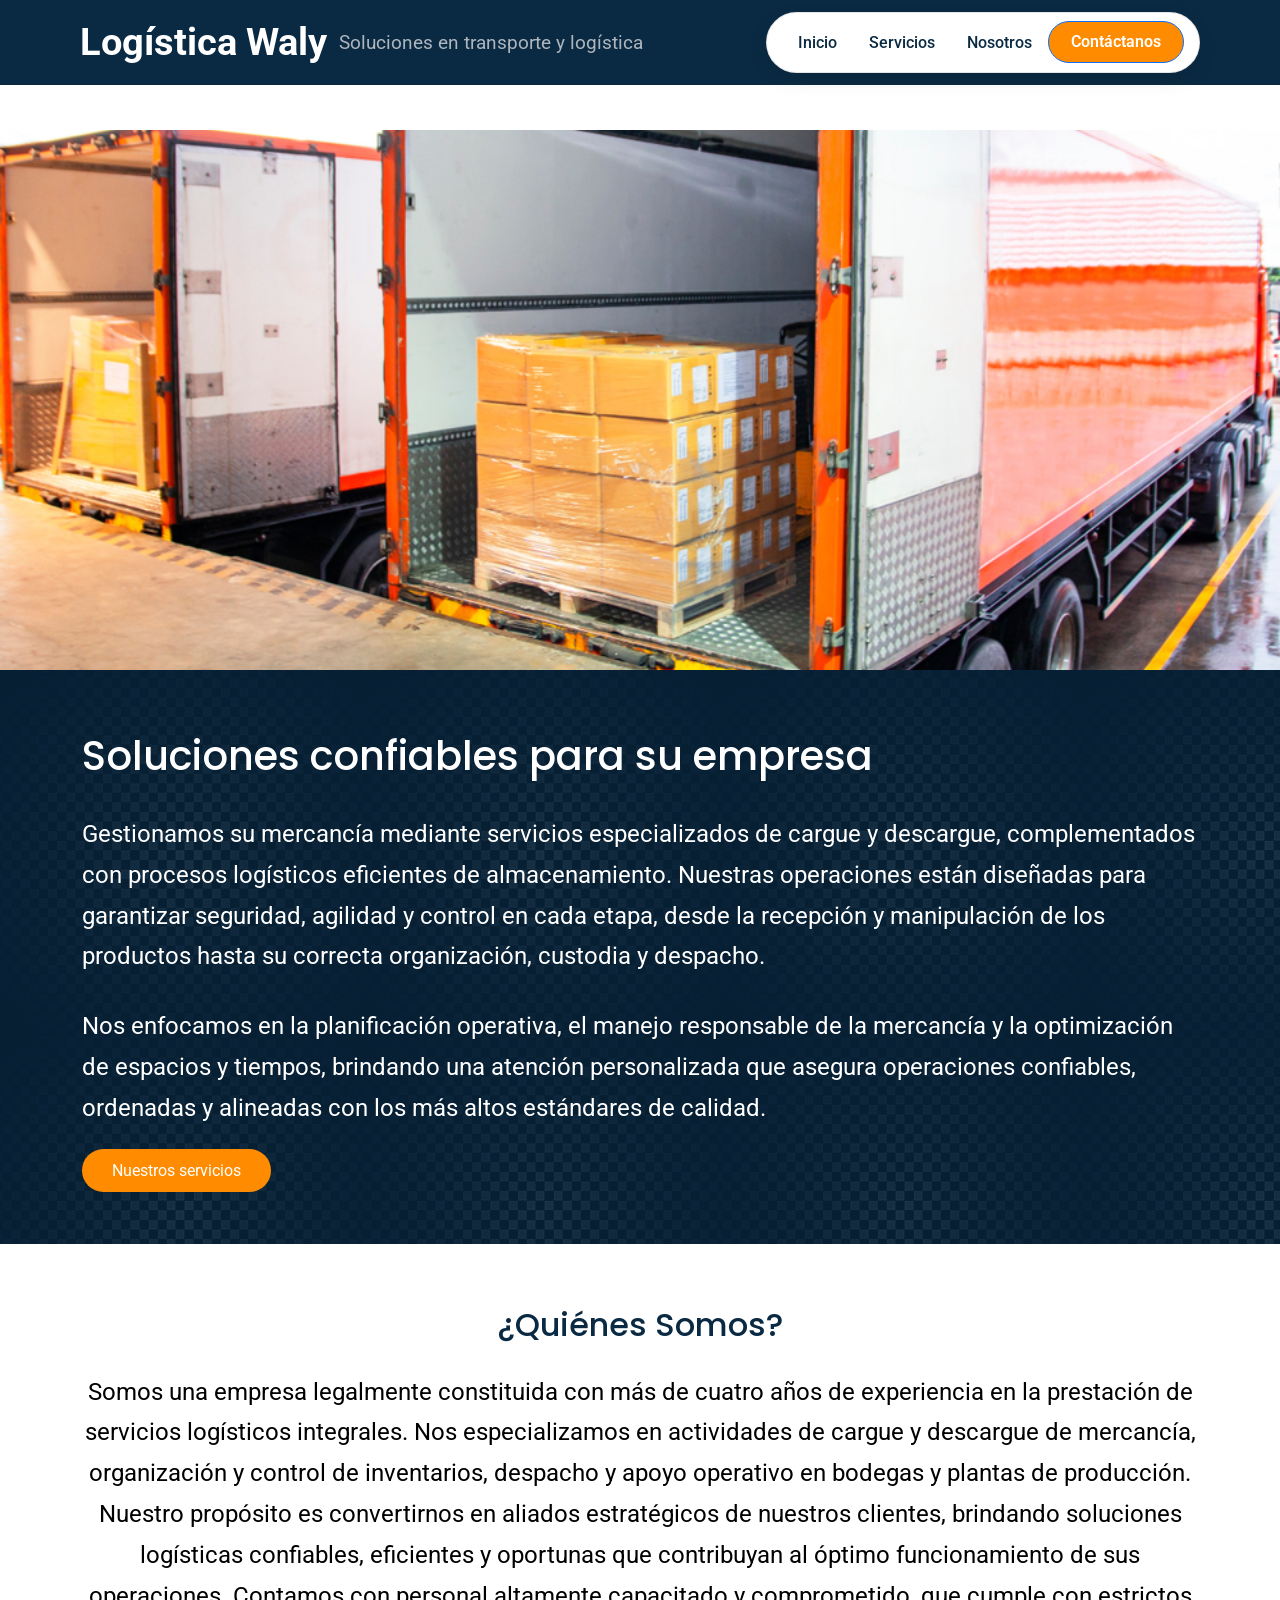
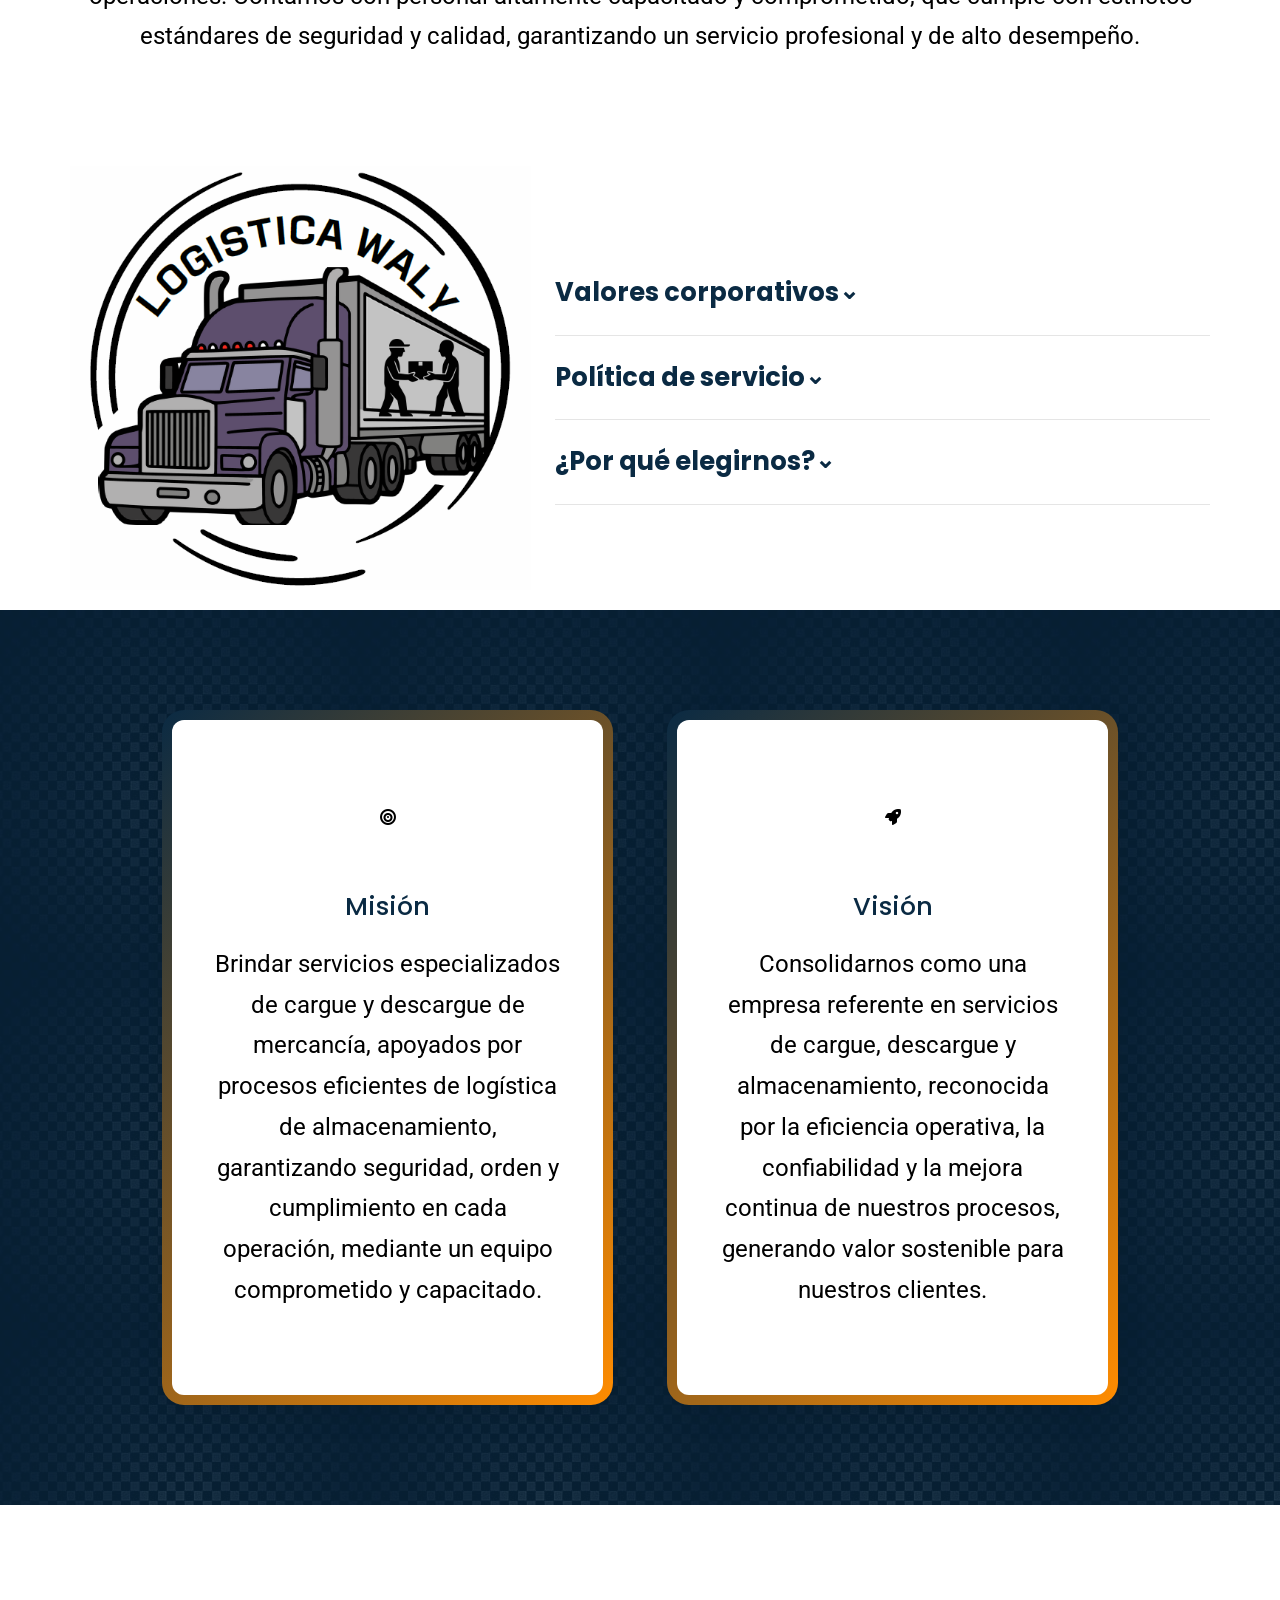
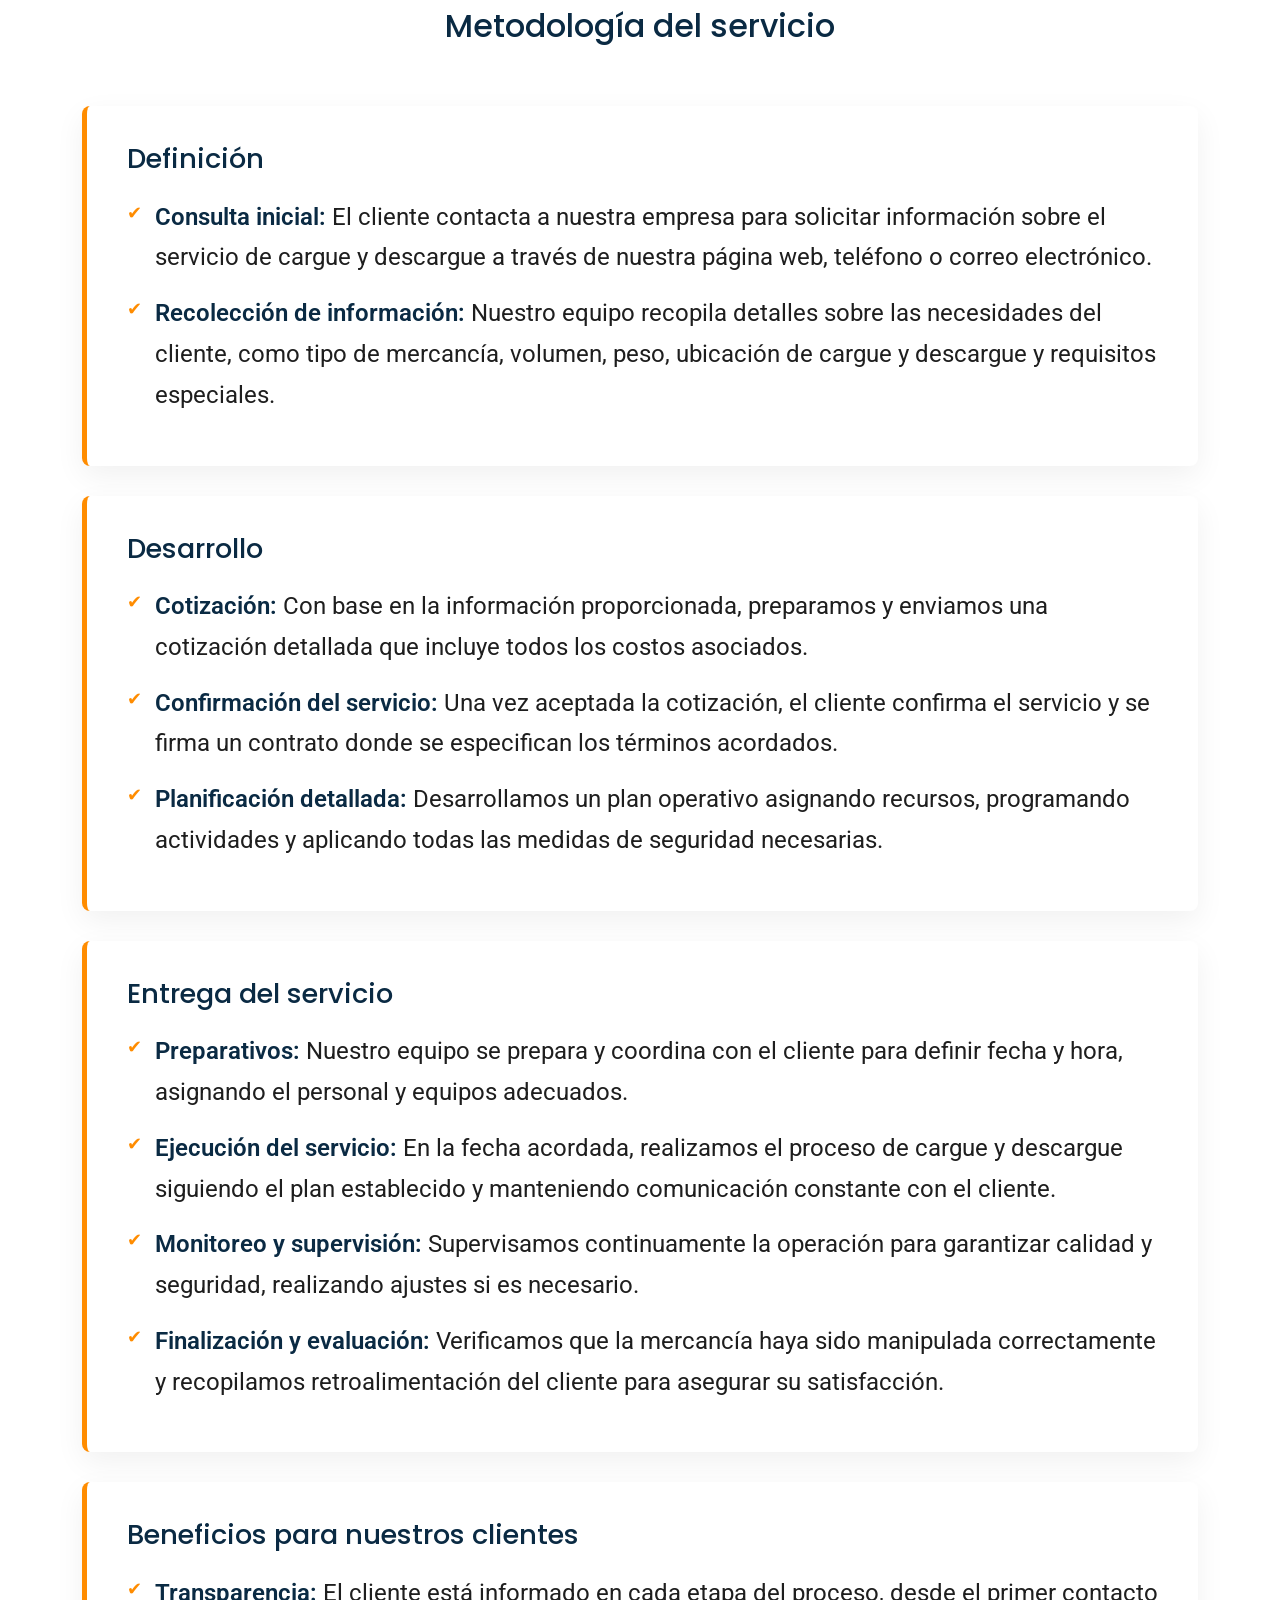
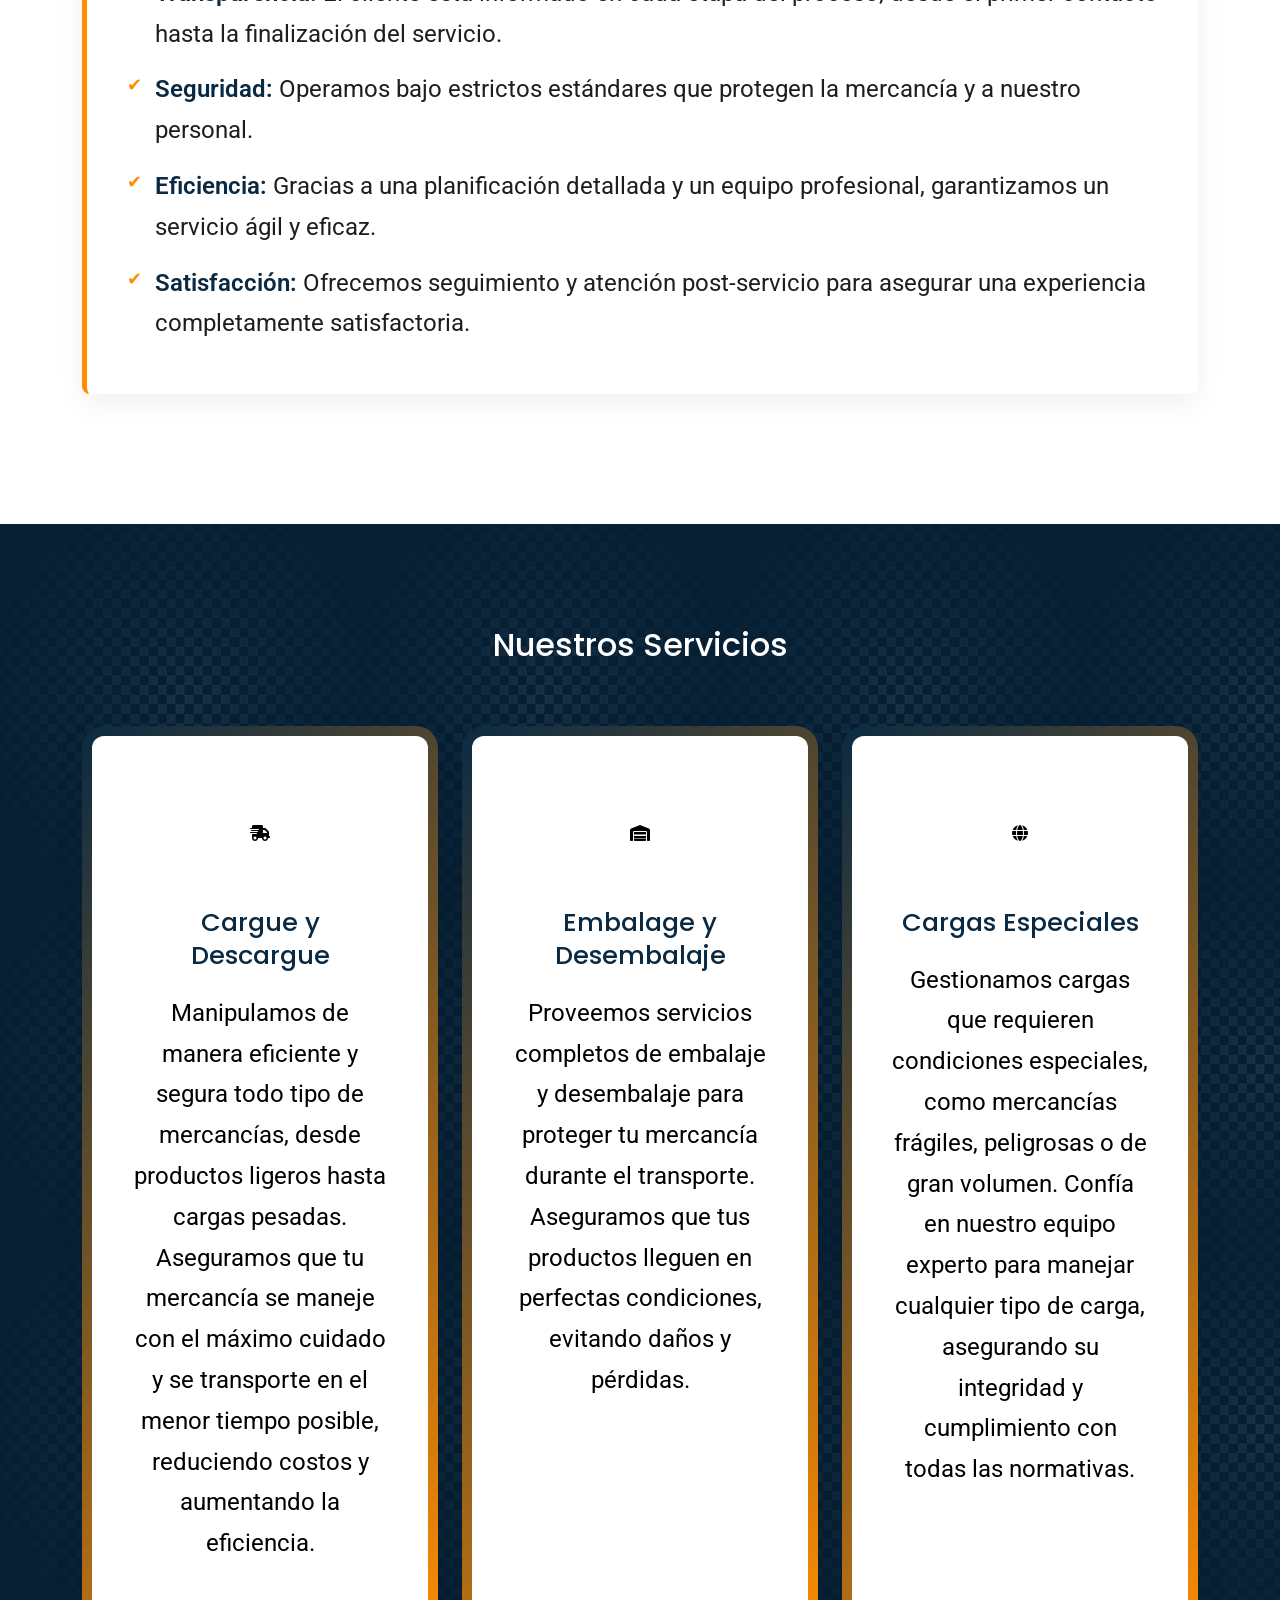
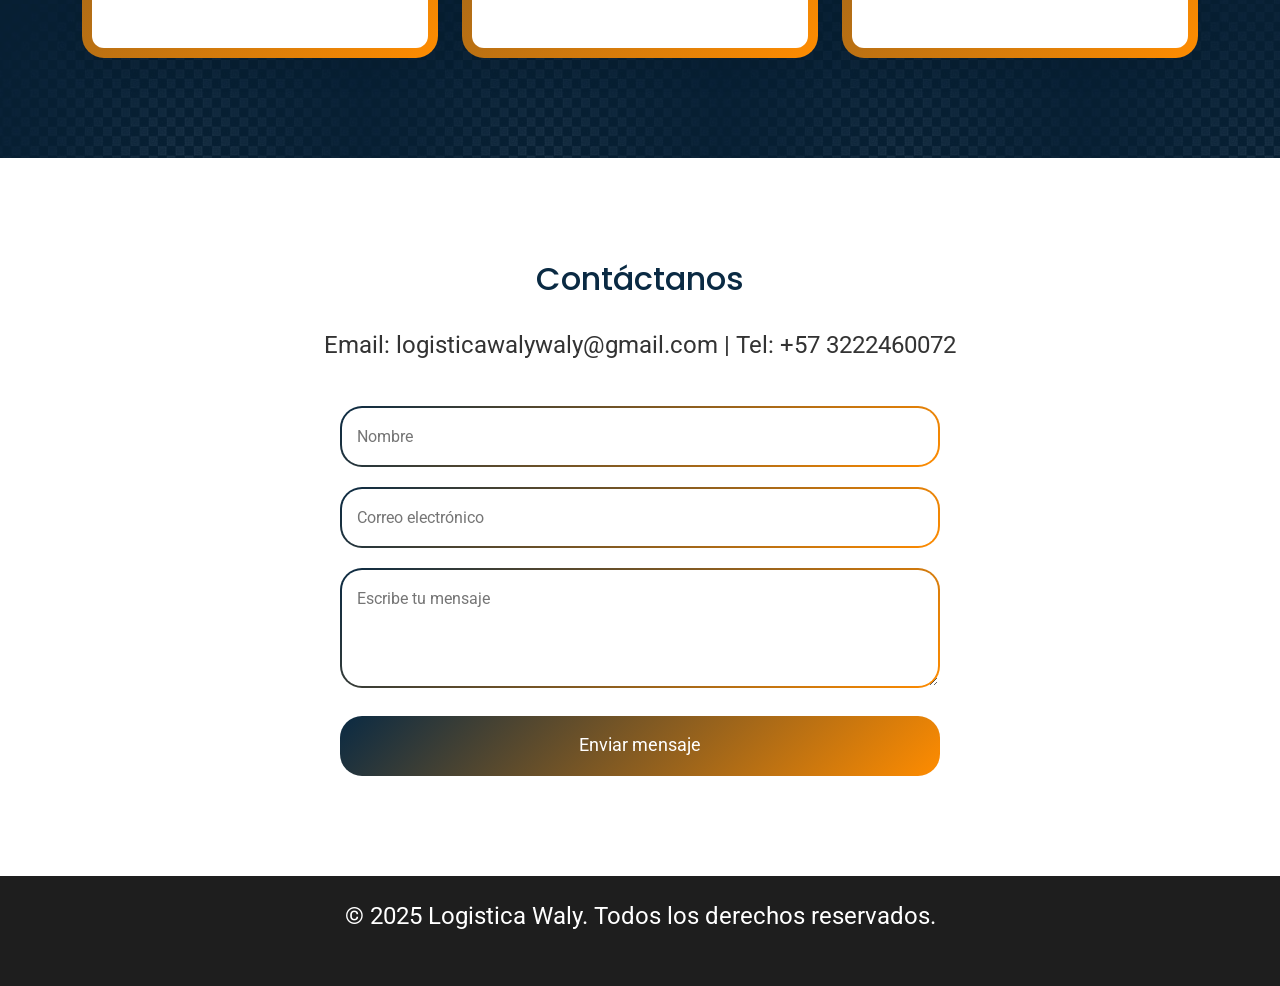
<file: Index.html>
<!DOCTYPE html>
<html lang="es">
<head>
  <meta charset="UTF-8">
  <title>Logistica Waly</title>

  <!-- SEO básico -->
  <meta name="description" content="Empresa especializada en soluciones profesionales y servicios corporativos.">
  <meta name="viewport" content="width=device-width, initial-scale=1">

  <!-- Google Fonts -->
  <link href="https://fonts.googleapis.com/css2?family=Poppins:wght@500;600;700&family=Roboto:wght@300;400;500&display=swap" rel="stylesheet">

  <!-- Bootstrap -->
  <link href="https://cdn.jsdelivr.net/npm/bootstrap@5.3.3/dist/css/bootstrap.min.css" rel="stylesheet">

  <!-- Font Awesome -->
  <link href="https://cdnjs.cloudflare.com/ajax/libs/font-awesome/6.5.0/css/all.min.css" rel="stylesheet">

  <!-- Estilos propios -->
  <link rel="stylesheet" href="css/styles.css">
</head>
<body>

<!-- ================= HEADER ================= -->
<header class="main-header">
  <nav class="navbar navbar-expand-lg navbar-light container">
    <a class="navbar-brand brand-custom" href="#">
        <!--<img src="img/LogoLogisticaWaly.png" alt="Logo Logistica Waly">-->
        <span class="brand-text">Logística Waly</span>
        <span class="brand-slogan">Soluciones en transporte y logística</span>
    </a>
    <button class="navbar-toggler" type="button" data-bs-toggle="collapse" data-bs-target="#menu">
      <span class="navbar-toggler-icon"></span>
    </button>

    <div class="collapse navbar-collapse" id="menu">
      <ul class="navbar-nav ms-auto mb-2 mb-lg-0">
        <li class="nav-item"><a class="nav-link" href="#inicio">Inicio</a></li>
        <li class="nav-item"><a class="nav-link" href="#servicios">Servicios</a></li>
        <li class="nav-item"><a class="nav-link" href="#nosotros">Nosotros</a></li>
        <li class="nav-item">
          <a class="btn btn-primary btn-contacto" href="#contacto">Contáctanos</a>
        </li>
      </ul>
    </div>
  </nav>
</header>

<!-- ================= HERO ================= -->
<section id="inicio" class="hero-section">
</section>

<!-- ================= INTRO ================= -->
<section class="intro-section">
  <div class="container">
    <h1>Soluciones confiables para su empresa</h1>

    <p>
      Gestionamos su mercancía mediante servicios especializados de cargue y descargue,
      complementados con procesos logísticos eficientes de almacenamiento. Nuestras
      operaciones están diseñadas para garantizar seguridad, agilidad y control en cada
      etapa, desde la recepción y manipulación de los productos hasta su correcta
      organización, custodia y despacho.
    </p>

    <p>
      Nos enfocamos en la planificación operativa, el manejo responsable de la mercancía
      y la optimización de espacios y tiempos, brindando una atención personalizada que
      asegura operaciones confiables, ordenadas y alineadas con los más altos estándares
      de calidad.
    </p>

    <a href="#servicios" class="btn-acento">Nuestros servicios</a>
  </div>
</section>


<!-- ================= NOSOTROS ================= -->
<section id="nosotros" class="nosotros-section">
  <div class="container">
    <h2>¿Quiénes Somos?</h2>
    <p>
      Somos una empresa legalmente constituida con más de cuatro años de experiencia en la prestación de servicios logísticos integrales. Nos especializamos en actividades de cargue y descargue de mercancía, organización y control de inventarios, despacho y apoyo operativo en bodegas y plantas de producción.
      Nuestro propósito es convertirnos en aliados estratégicos de nuestros clientes, brindando soluciones logísticas confiables, eficientes y oportunas que contribuyan al óptimo funcionamiento de sus operaciones. Contamos con personal altamente capacitado y comprometido, que cumple con estrictos estándares de seguridad y calidad, garantizando un servicio profesional y de alto desempeño.
    </p>
  </div>
</section>

<!-- ================= ACORDEÓN CORPORATIVO ================= -->
<section class="corporativo-section container">
  <div class="row align-items-center">

    <!-- LADO IZQUIERDO (IMAGEN / LOGO) -->
    <div class="col-md-5 text-center">
      <img src="img/LogoLogisticaWaly.png" alt="Imagen corporativa" class="img-fluid corporativo-img">
    </div>

    <!-- LADO DERECHO (ACORDEÓN) -->
    <div class="col-md-7">
      <div class="acordeon">

        <div class="acordeon-item">
          <button class="acordeon-header">
            Valores corporativos
            <span class="icono">⌄</span>
          </button>
          <div class="acordeon-content">
            <ul>
              <li><strong>Eficiencia:</strong> Realizar todas las operaciones de cargue y descargue de manera rápida y efectiva, optimizando recursos y tiempos.</li>
              <li><strong>Responsabilidad:</strong> Asumir todas las tareas y operaciones realizadas, garantizando el cumplimiento de compromisos con los clientes.</li>
              <li><strong>Confianza:</strong> Actuar con transparencia, integridad y responsabilidad. Cumplir consistentemente con las promesas hacia empleados, clientes y proveedores, asegurando un manejo seguro y efectivo de las operaciones.</li>
              <li><strong>Seguridad:</strong> Priorizar la protección tanto de los empleados como de las mercancías durante el proceso de cargue y descargue, implementando prácticas y procedimientos que minimicen los riesgos y aseguren un entorno de trabajo seguro.</li>
              <li><strong>Trabajo en equipo:</strong> Fomentar un ambiente colaborativo y de apoyo entre todo el personal, promoviendo la comunicación efectiva y el trabajo conjunto para alcanzar metas comunes.</li>
              <li><strong>Salud y bienestar:</strong> Priorizar la salud física y mental de los empleados mediante programas de bienestar, apoyo psicológico y acceso a atención médica adecuada.</li>
            </ul>
          </div>
        </div>

        <div class="acordeon-item">
          <button class="acordeon-header">
            Política de servicio
            <span class="icono">⌄</span>
          </button>
          <div class="acordeon-content">
            <ul>
              <li><strong>Eficiencia Operativa:</strong> Implementar prácticas y procedimientos que promuevan la eficiencia, eficacia y productividad. Como la reducción de tiempos de espera, la optimización del espacio y el manejo adecuado de inventarios.</li>
              <li><strong>Seguridad y Confidencialidad:</strong> Medidas para proteger la información y la seguridad de los clientes durante la prestación del servicio.</li>
              <li><strong>Capacitación Continua:</strong> Ofrecer capacitación regular y actualizaciones sobre técnicas de cargue y descargue, así como en normativas de seguridad y manejo de equipo, para mantener un equipo altamente competente y actualizado.</li>
            </ul>
          </div>
        </div>

        <div class="acordeon-item">
          <button class="acordeon-header">
            ¿Por qué elegirnos?
            <span class="icono">⌄</span>
          </button>
          <div class="acordeon-content">
            <p>
              Elegir nuestra empresa significa optar por un servicio de cargue y descargue respaldado por una sólida experiencia en el sector, un compromiso inquebrantable con la satisfacción del cliente a través de un servicio excepcional, un equipo de trabajo altamente capacitado en las mejores prácticas de manejo de carga, y la tranquilidad de trabajar con una empresa legalmente constituida que cumple con todas las normativas vigentes.
            </p>
          </div>
        </div>

      </div>
    </div>

  </div>
</section>



<!-- ================= Mision y vision ccs compartido con servicios ================= -->
<section id="mision-vision" class="servicios-section">
  <div class="container">
    <div class="row justify-content-center">

      <!-- Misión -->
      <div class="col-md-6 col-lg-5">
        <div class="servicio-card">
          <div class="icon-box">
            <i class="fas fa-bullseye"></i>
          </div>
          <h3>Misión</h3>
          <p>
            Brindar servicios especializados de cargue y descargue de mercancía,
            apoyados por procesos eficientes de logística de almacenamiento,
            garantizando seguridad, orden y cumplimiento en cada operación,
            mediante un equipo comprometido y capacitado.
          </p>
        </div>
      </div>

      <!-- Visión -->
      <div class="col-md-6 col-lg-5">
        <div class="servicio-card">
          <div class="icon-box">
            <i class="fas fa-rocket"></i>
          </div>
          <h3>Visión</h3>
          <p>
            Consolidarnos como una empresa referente en servicios de cargue,
            descargue y almacenamiento, reconocida por la eficiencia operativa,
            la confiabilidad y la mejora continua de nuestros procesos,
            generando valor sostenible para nuestros clientes.
          </p>
        </div>
      </div>

    </div>
  </div>
</section>

<!-- ================= METODOLOGÍAS DEL SERVICIO ================= -->
<section class="info-section">
  <div class="container">
    <h2>Metodología del servicio</h2>

    <div class="info-bloque reveal">
      <h3>Definición</h3>
      <ul>
        <li>
          <strong>Consulta inicial:</strong>
          El cliente contacta a nuestra empresa para solicitar información sobre el servicio de cargue y descargue a través de nuestra página web, teléfono o correo electrónico.
        </li>
        <li>
          <strong>Recolección de información:</strong>
          Nuestro equipo recopila detalles sobre las necesidades del cliente, como tipo de mercancía, volumen, peso, ubicación de cargue y descargue y requisitos especiales.
        </li>
      </ul>
    </div>

    <div class="info-bloque reveal">
      <h3>Desarrollo</h3>
      <ul>
        <li>
          <strong>Cotización:</strong>
          Con base en la información proporcionada, preparamos y enviamos una cotización detallada que incluye todos los costos asociados.
        </li>
        <li>
          <strong>Confirmación del servicio:</strong>
          Una vez aceptada la cotización, el cliente confirma el servicio y se firma un contrato donde se especifican los términos acordados.
        </li>
        <li>
          <strong>Planificación detallada:</strong>
          Desarrollamos un plan operativo asignando recursos, programando actividades y aplicando todas las medidas de seguridad necesarias.
        </li>
      </ul>
    </div>

    <div class="info-bloque reveal">
      <h3>Entrega del servicio</h3>
      <ul>
        <li>
          <strong>Preparativos:</strong>
          Nuestro equipo se prepara y coordina con el cliente para definir fecha y hora, asignando el personal y equipos adecuados.
        </li>
        <li>
          <strong>Ejecución del servicio:</strong>
          En la fecha acordada, realizamos el proceso de cargue y descargue siguiendo el plan establecido y manteniendo comunicación constante con el cliente.
        </li>
        <li>
          <strong>Monitoreo y supervisión:</strong>
          Supervisamos continuamente la operación para garantizar calidad y seguridad, realizando ajustes si es necesario.
        </li>
        <li>
          <strong>Finalización y evaluación:</strong>
          Verificamos que la mercancía haya sido manipulada correctamente y recopilamos retroalimentación del cliente para asegurar su satisfacción.
        </li>
      </ul>
    </div>

    <div class="info-bloque reveal">
      <h3>Beneficios para nuestros clientes</h3>
      <ul>
        <li>
          <strong>Transparencia:</strong>
          El cliente está informado en cada etapa del proceso, desde el primer contacto hasta la finalización del servicio.
        </li>
        <li>
          <strong>Seguridad:</strong>
          Operamos bajo estrictos estándares que protegen la mercancía y a nuestro personal.
        </li>
        <li>
          <strong>Eficiencia:</strong>
          Gracias a una planificación detallada y un equipo profesional, garantizamos un servicio ágil y eficaz.
        </li>
        <li>
          <strong>Satisfacción:</strong>
          Ofrecemos seguimiento y atención post-servicio para asegurar una experiencia completamente satisfactoria.
        </li>
      </ul>
    </div>

  </div>
</section>



<!-- ================= SERVICIOS ================= -->
<section id="servicios" class="servicios-section">
  <div class="container">
    <h2 class="section-title">Nuestros Servicios</h2>

    <div class="row servicios">
      <div class="col-md-4">
        <div class="servicio-card">
          <div class="icon-box">
            <i class="fa-solid fa-truck-fast"></i>
          </div>
          <h3>Cargue y Descargue</h3>
          <p>Manipulamos de manera eficiente y segura todo tipo de mercancías, desde productos ligeros hasta cargas pesadas.
            Aseguramos que tu mercancía se maneje con el máximo cuidado y se transporte en el menor tiempo posible, reduciendo costos y aumentando la eficiencia.</p>
        </div>
      </div>

      <div class="col-md-4">
        <div class="servicio-card">
          <div class="icon-box">
            <i class="fa-solid fa-warehouse"></i>
          </div>
          <h3>Embalage y Desembalaje</h3>
          <p>Proveemos servicios completos de embalaje y desembalaje para proteger tu mercancía durante el transporte.
             Aseguramos que tus productos lleguen en perfectas condiciones, evitando daños y pérdidas.</p>
        </div>
      </div>

      <div class="col-md-4">
        <div class="servicio-card">
          <div class="icon-box">
            <i class="fa-solid fa-globe"></i>
          </div>
          <h3>Cargas Especiales</h3>
          <p>Gestionamos cargas que requieren condiciones especiales, como mercancías frágiles, peligrosas o de gran volumen.
             Confía en nuestro equipo experto para manejar cualquier tipo de carga, asegurando su integridad y cumplimiento con todas las normativas.</p>
        </div>
      </div>
    </div>
  </div>
</section>


<!-- ================= CONTACTO ================= -->
<section id="contacto" class="contacto-section">
  <div class="container">
    <h2 class="section-title">Contáctanos</h2>
    <p>Email: logisticawalywaly@gmail.com | Tel: +57 3222460072</p>

    <!-- Formulario -->
    <form action="https://formspree.io/f/meejrdky" method="POST" class="contact-form">
      <div class="form-group">
        <input type="text" name="nombre" placeholder="Nombre" required>
      </div>
      <div class="form-group">
        <input type="email" name="email" placeholder="Correo electrónico" required>
      </div>
      <div class="form-group">
        <textarea name="mensaje" placeholder="Escribe tu mensaje" required></textarea>
      </div>
      <button type="submit">Enviar mensaje</button>
    </form>
  </div>
</section>
<!-- ================= FOOTER ================= -->
<footer class="footer">
  <div class="container text-center">
    <p>© 2025 Logistica Waly. Todos los derechos reservados.</p>
  </div>
</footer>

<script src="https://cdn.jsdelivr.net/npm/bootstrap@5.3.3/dist/js/bootstrap.bundle.min.js"></script>
<script src="js/main.js"></script>
</body>
</html>
</file>
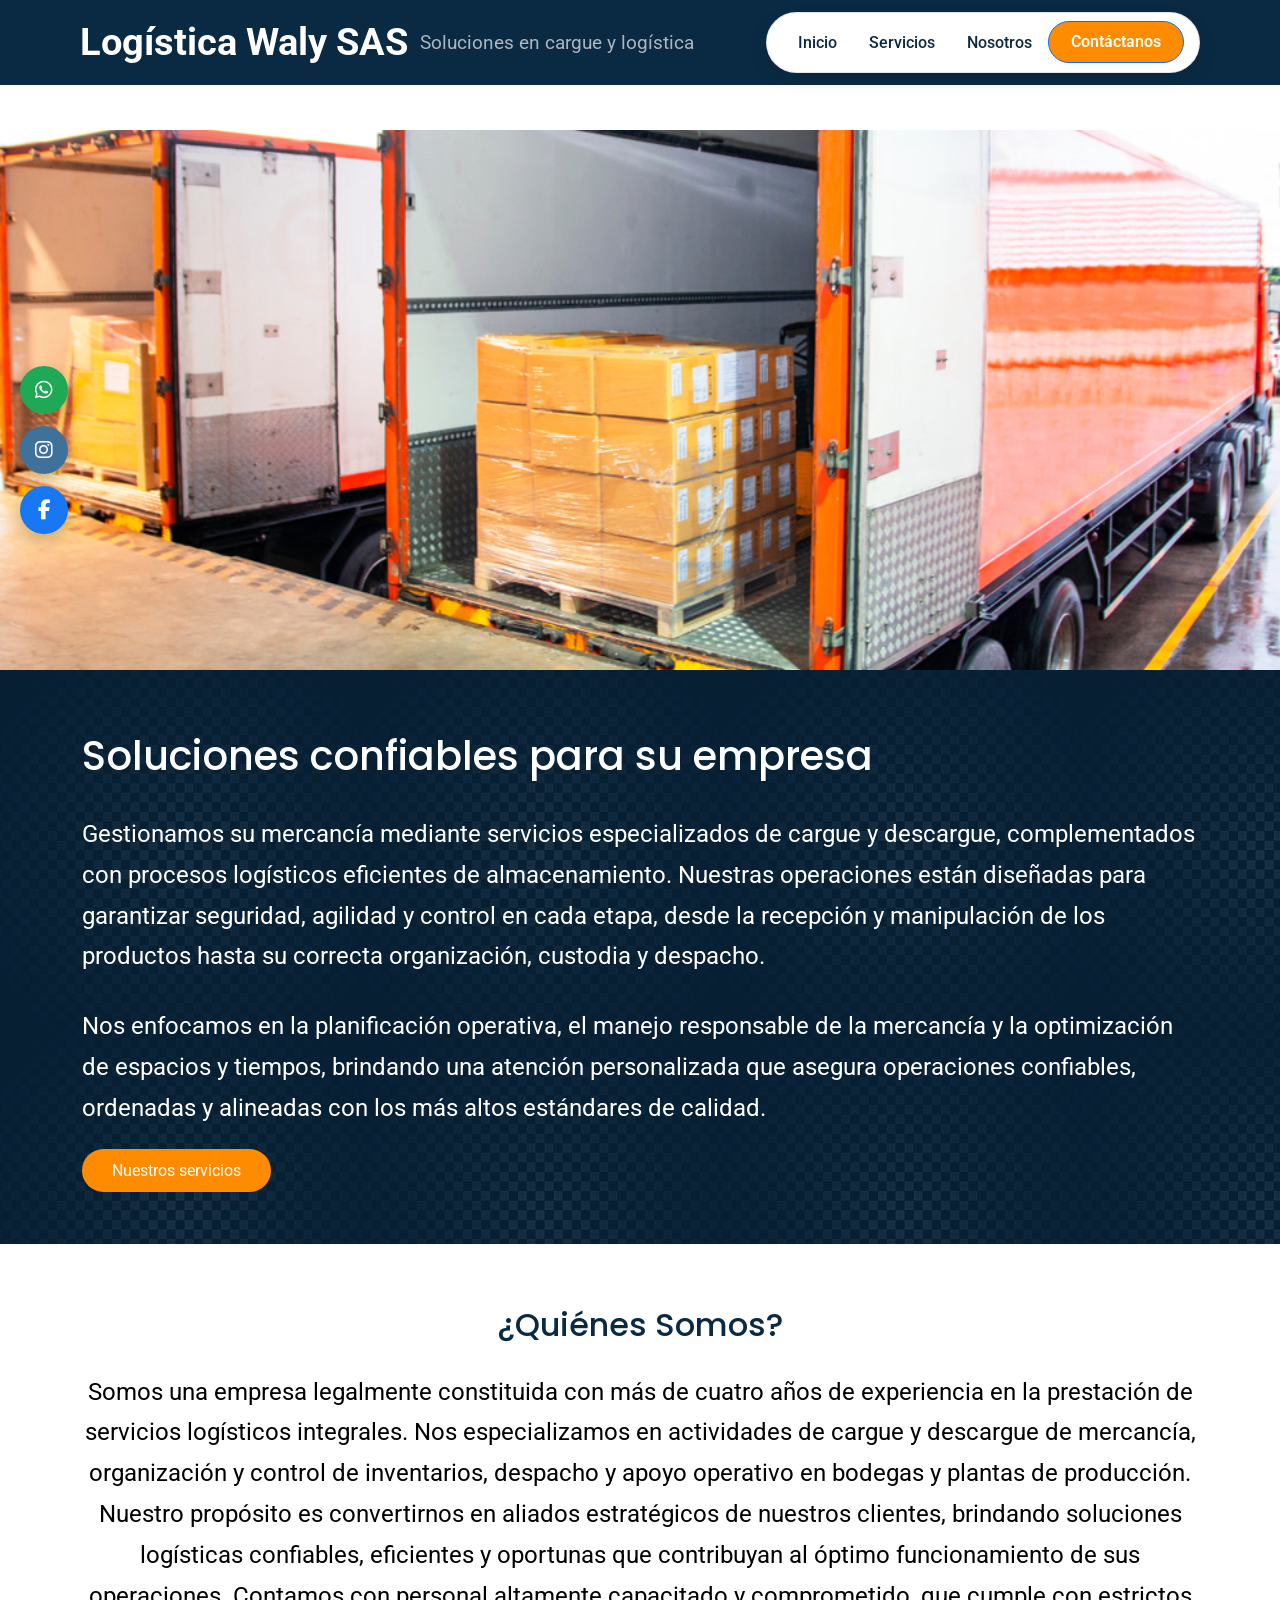
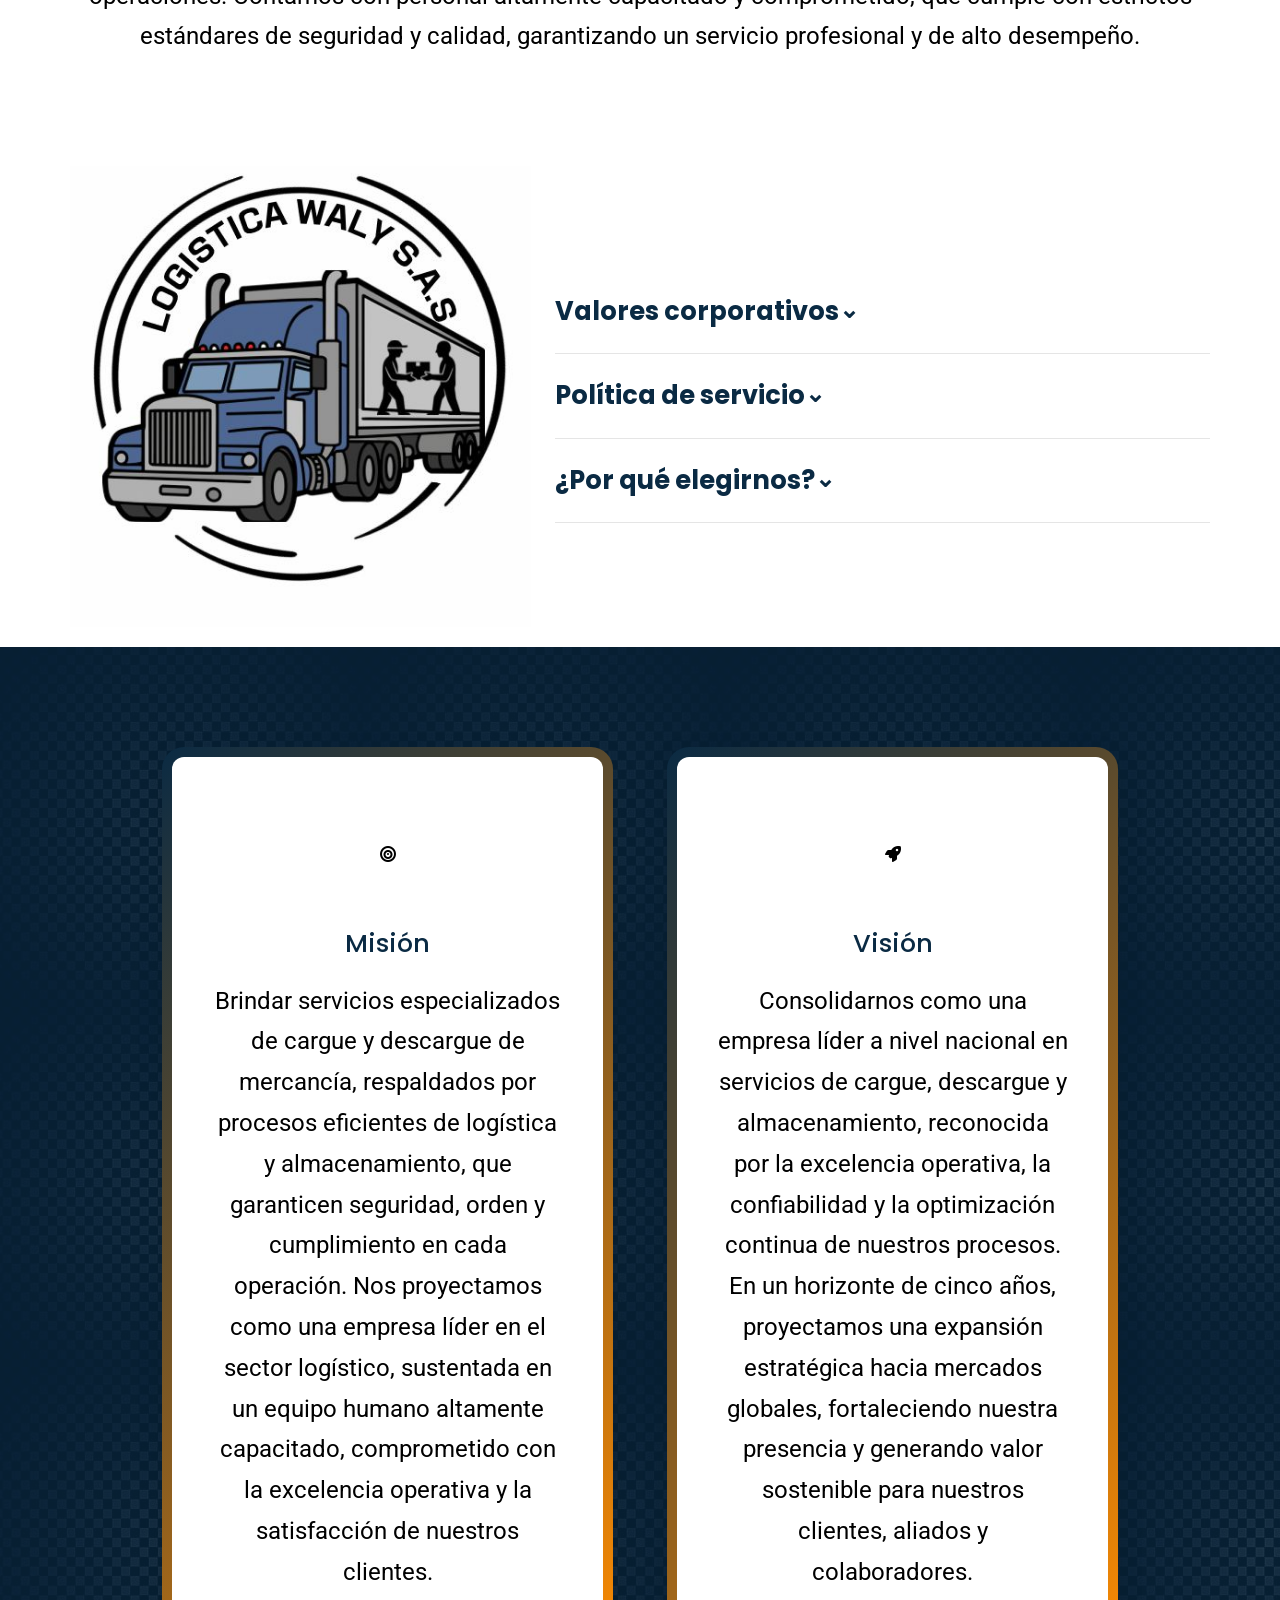
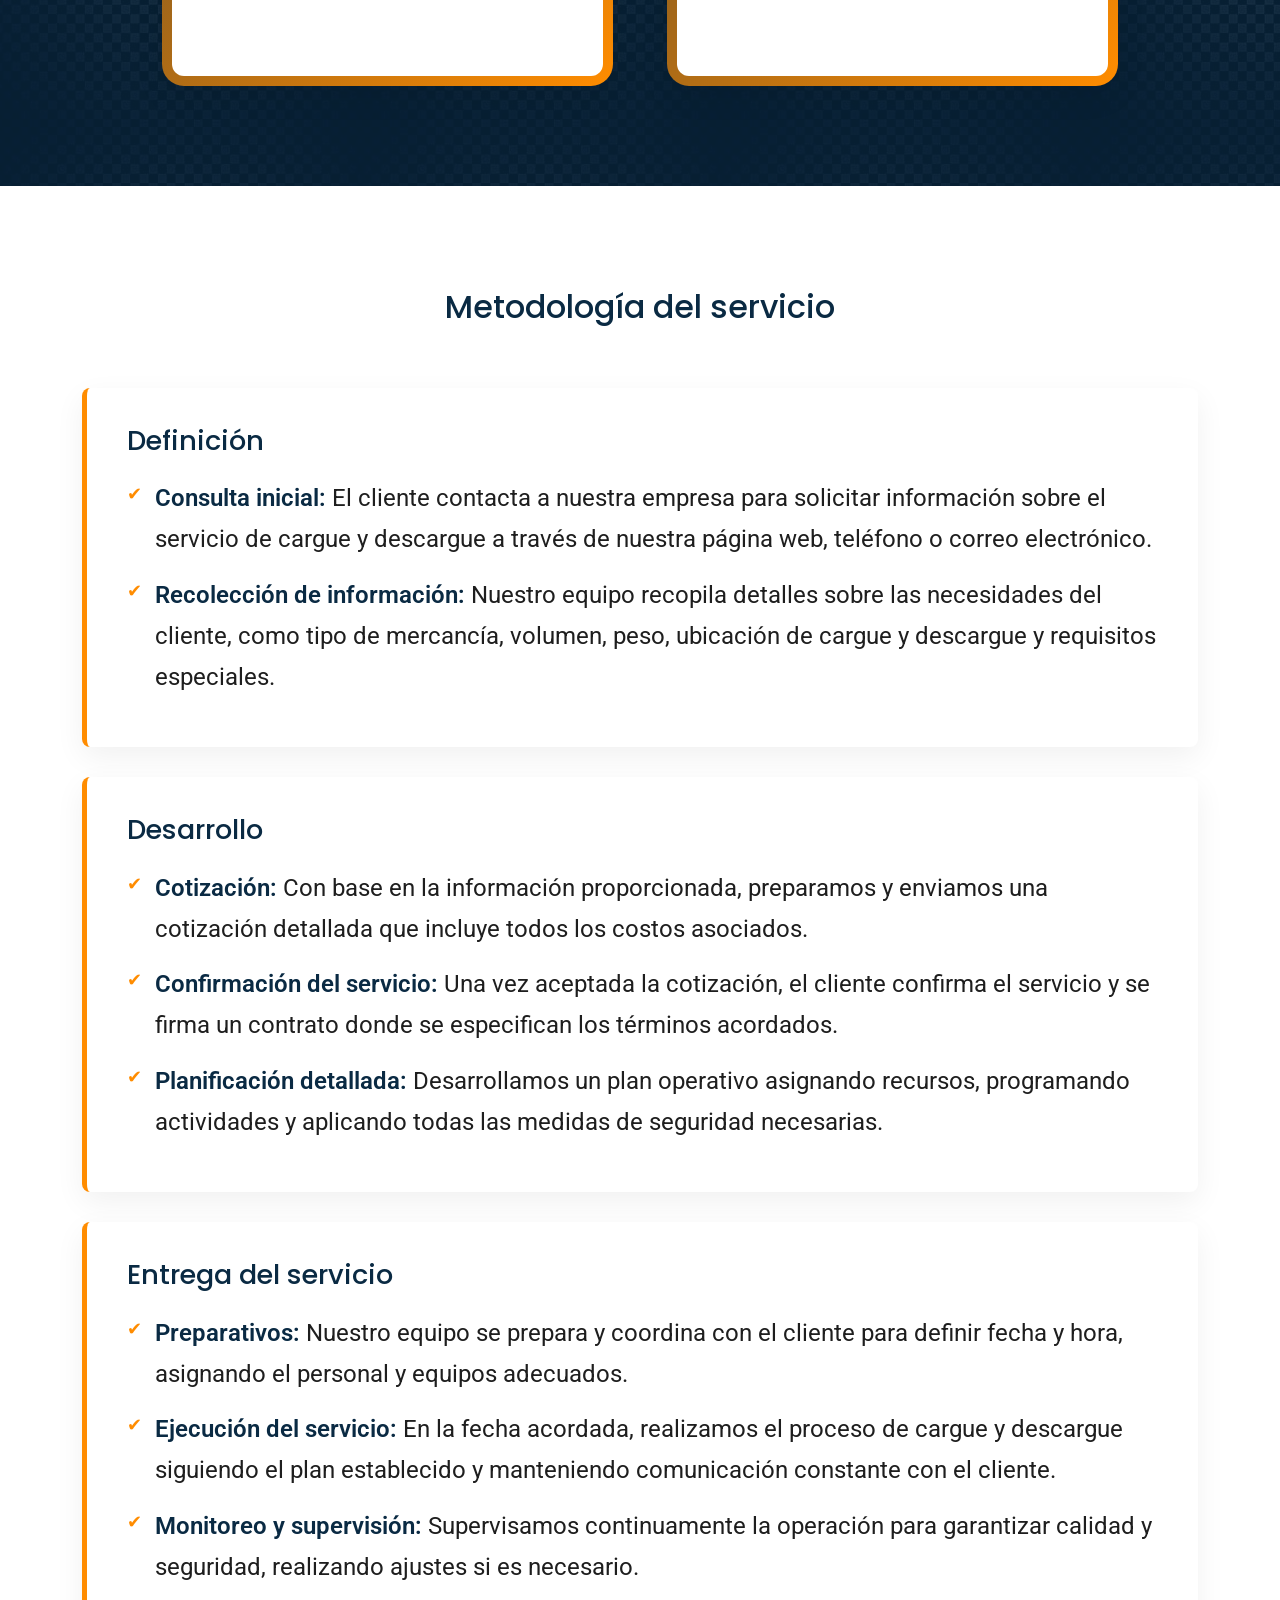
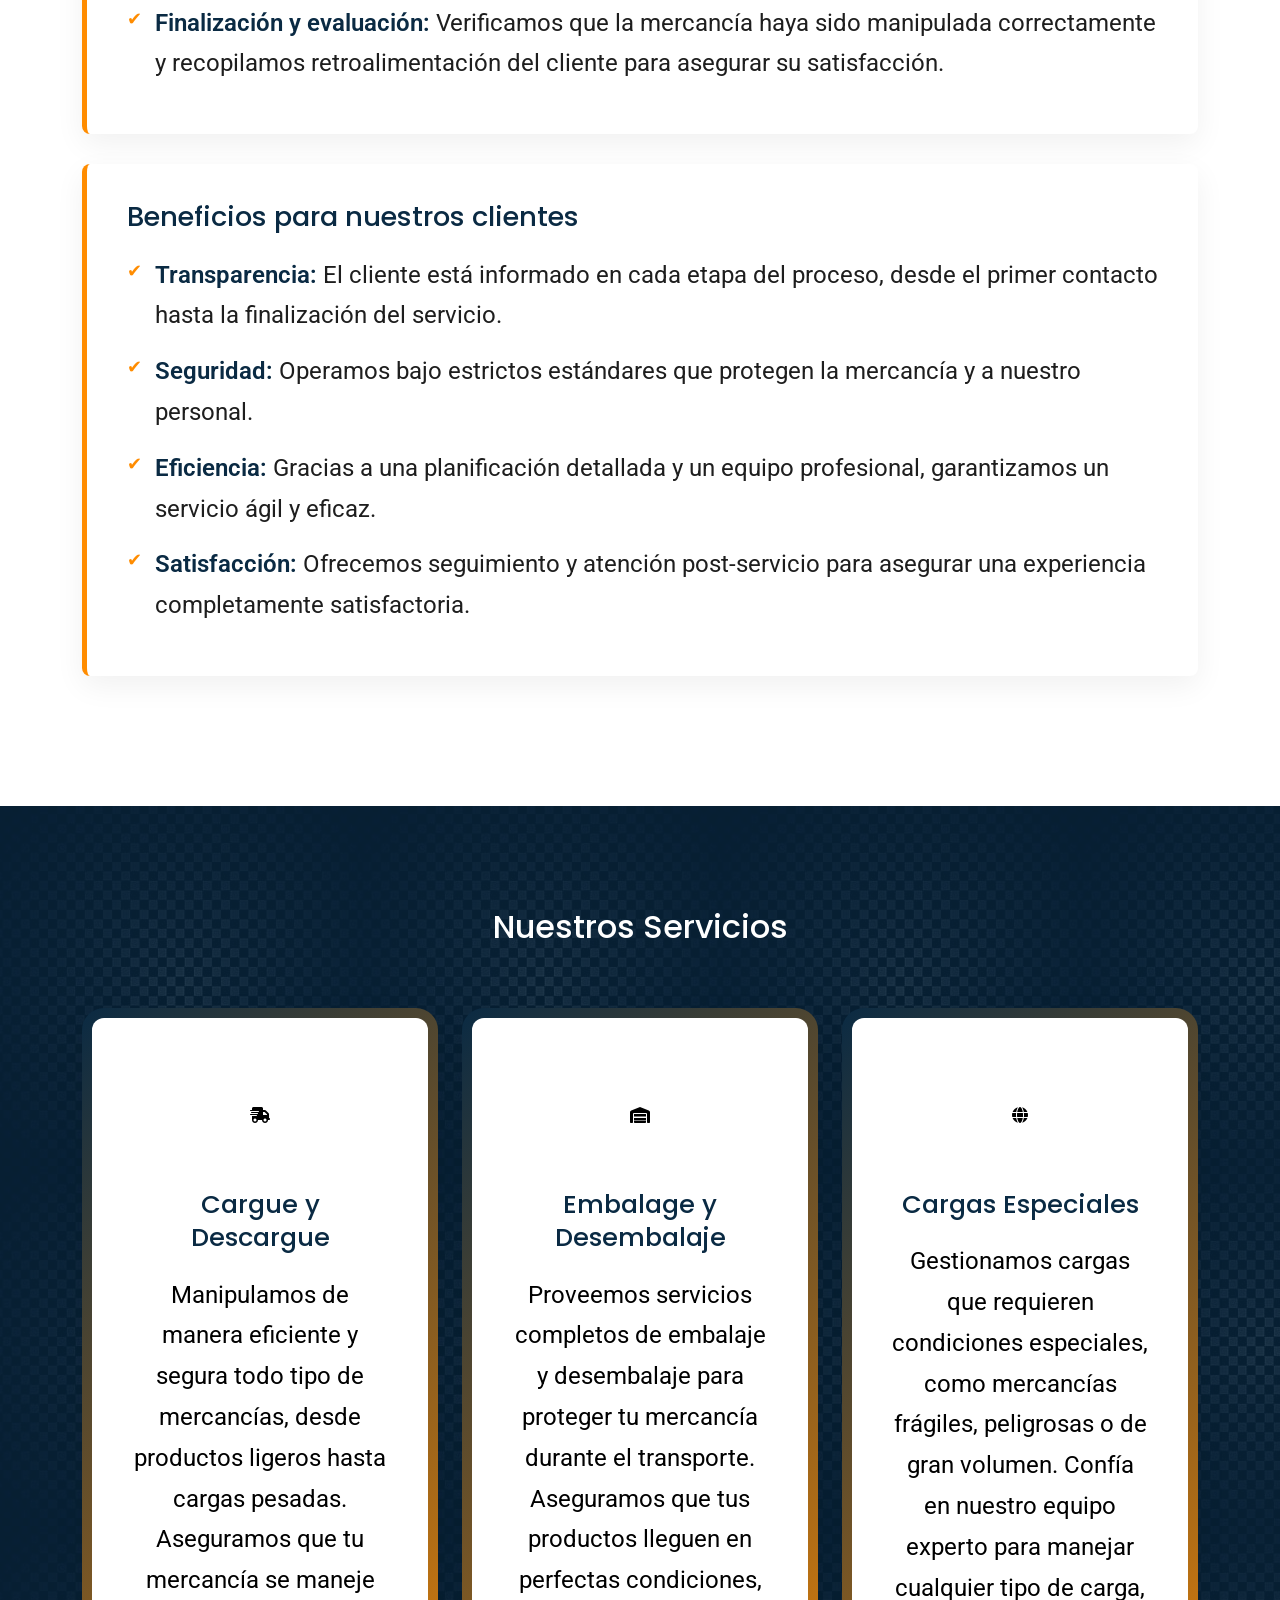
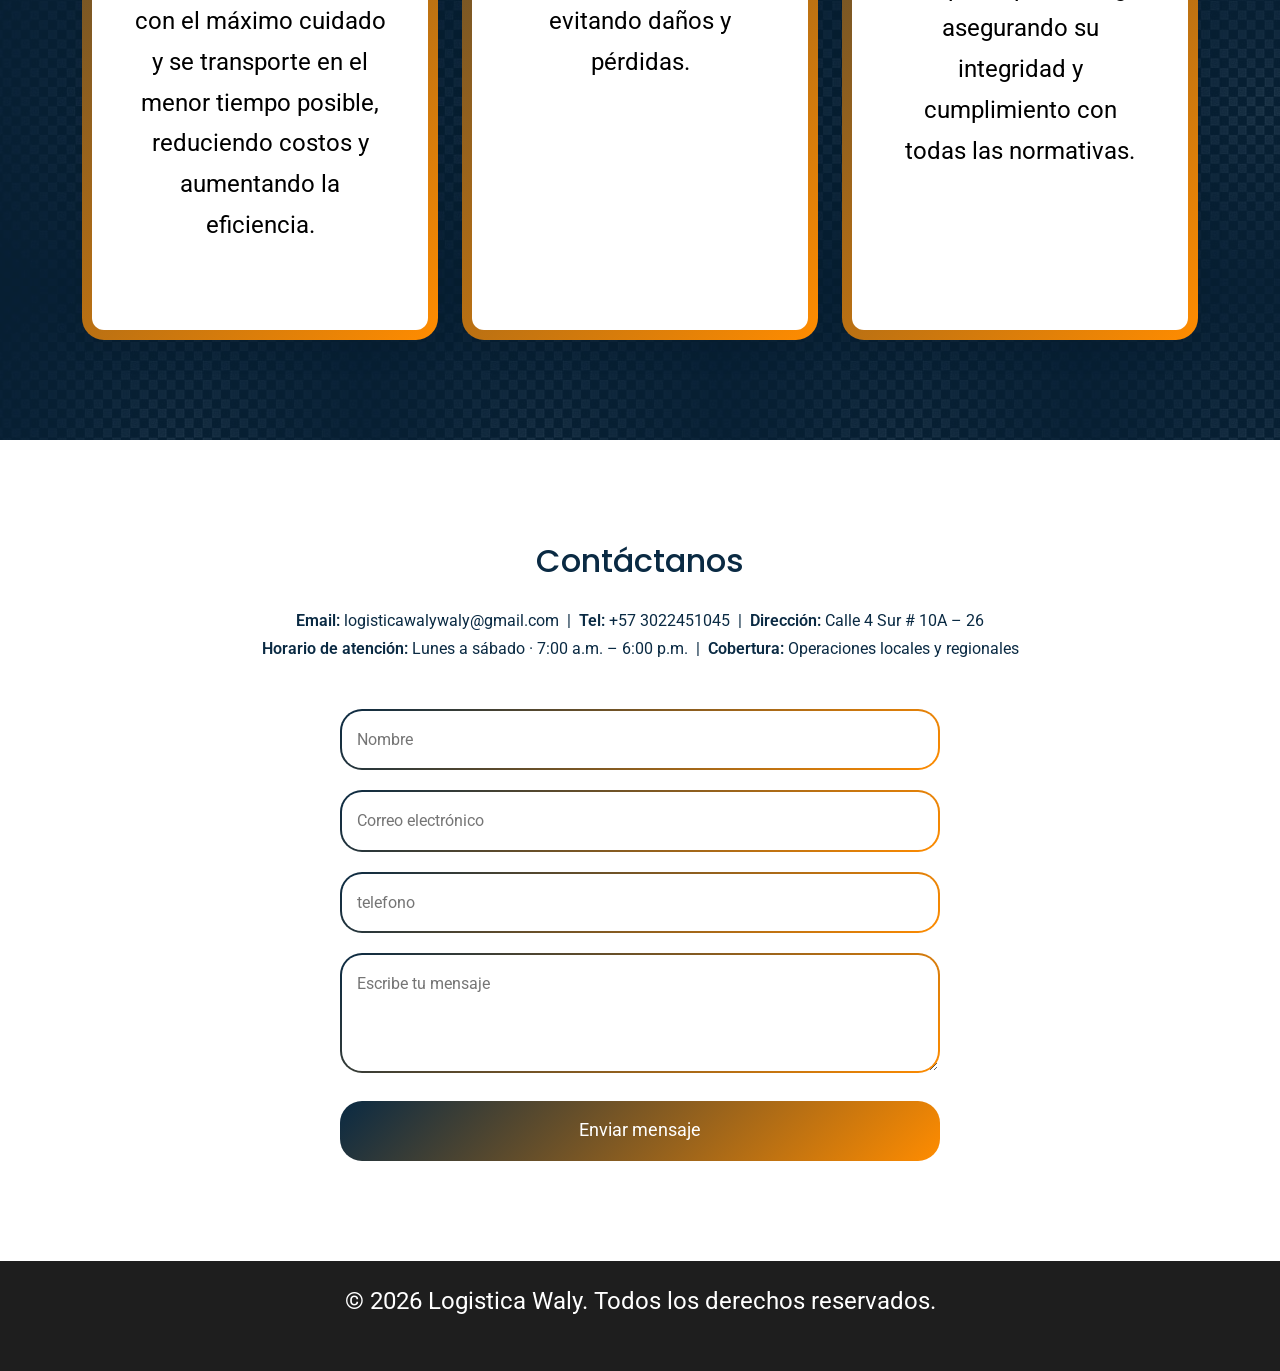
<file: index.html>
<!DOCTYPE html>
<html lang="es">
<head>
  <meta charset="UTF-8">
  <title>Logistica Waly SAS</title>

  <!-- SEO básico -->
  <meta name="description" content="Empresa especializada en soluciones profesionales y servicios corporativos.">
  <meta name="viewport" content="width=device-width, initial-scale=1">

  <!-- Google Fonts -->
  <link href="https://fonts.googleapis.com/css2?family=Poppins:wght@500;600;700&family=Roboto:wght@300;400;500&display=swap" rel="stylesheet">

  <!-- Bootstrap -->
  <link href="https://cdn.jsdelivr.net/npm/bootstrap@5.3.3/dist/css/bootstrap.min.css" rel="stylesheet">

  <!-- Font Awesome -->
  <link href="https://cdnjs.cloudflare.com/ajax/libs/font-awesome/6.5.0/css/all.min.css" rel="stylesheet">

  <!-- Estilos propios -->
  <link rel="stylesheet" href="css/styles.css">
  <link rel="stylesheet" href="https://cdnjs.cloudflare.com/ajax/libs/font-awesome/6.5.0/css/all.min.css">

</head>
<body>

<!-- ================= HEADER ================= -->
<header class="main-header">
  <nav class="navbar navbar-expand-lg navbar-light container">
    <a class="navbar-brand brand-custom" href="#">
        <!--<img src="img/LogoLogisticaWaly.png" alt="Logo Logistica Waly">-->
        <span class="brand-text">Logística Waly SAS</span>
        <span class="brand-slogan">Soluciones en cargue y logística</span>
    </a>
    <button class="navbar-toggler" type="button" data-bs-toggle="collapse" data-bs-target="#menu">
      <span class="navbar-toggler-icon"></span>
    </button>

    <div class="collapse navbar-collapse" id="menu">
      <ul class="navbar-nav ms-auto mb-2 mb-lg-0">
        <li class="nav-item"><a class="nav-link" href="#inicio">Inicio</a></li>
        <li class="nav-item"><a class="nav-link" href="#servicios">Servicios</a></li>
        <li class="nav-item"><a class="nav-link" href="#nosotros">Nosotros</a></li>
        <li class="nav-item">
          <a class="btn btn-primary btn-contacto" href="#contacto">Contáctanos</a>
        </li>
      </ul>
    </div>
  </nav>
</header>

<!-- ================= ICONOS DE REDES ================= -->

<div class="social-float">
  <a href="https://wa.me/573022451015" target="_blank" class="social whatsapp">
    <i class="fab fa-whatsapp"></i>
    <span>Whatsapp</span>
  </a>

  <a href="https://www.instagram.com/logisticawalysas/" target="_blank" class="social instagram">
    <i class="fab fa-instagram"></i>
    <span>Instagram</span>
  </a>

  <a href="https://www.facebook.com/LogisticaWalySAS/" target="_blank" class="social facebook">
    <i class="fab fa-facebook-f"></i>
    <span>Facebook</span>
  </a>
</div>


<!-- ================= HERO ================= -->
<section id="inicio" class="hero-section">
</section>

<!-- ================= INTRO ================= -->
<section class="intro-section">
  <div class="container">
    <h1>Soluciones confiables para su empresa</h1>

    <p>
      Gestionamos su mercancía mediante servicios especializados de cargue y descargue,
      complementados con procesos logísticos eficientes de almacenamiento. Nuestras
      operaciones están diseñadas para garantizar seguridad, agilidad y control en cada
      etapa, desde la recepción y manipulación de los productos hasta su correcta
      organización, custodia y despacho.
    </p>

    <p>
      Nos enfocamos en la planificación operativa, el manejo responsable de la mercancía
      y la optimización de espacios y tiempos, brindando una atención personalizada que
      asegura operaciones confiables, ordenadas y alineadas con los más altos estándares
      de calidad.
    </p>

    <a href="#servicios" class="btn-acento">Nuestros servicios</a>
  </div>
</section>


<!-- ================= NOSOTROS ================= -->
<section id="nosotros" class="nosotros-section">
  <div class="container">
    <h2>¿Quiénes Somos?</h2>
    <p>
      Somos una empresa legalmente constituida con más de cuatro años de experiencia en la prestación de servicios logísticos integrales. Nos especializamos en actividades de cargue y descargue de mercancía, organización y control de inventarios, despacho y apoyo operativo en bodegas y plantas de producción.
      Nuestro propósito es convertirnos en aliados estratégicos de nuestros clientes, brindando soluciones logísticas confiables, eficientes y oportunas que contribuyan al óptimo funcionamiento de sus operaciones. Contamos con personal altamente capacitado y comprometido, que cumple con estrictos estándares de seguridad y calidad, garantizando un servicio profesional y de alto desempeño.
    </p>
  </div>
</section>

<!-- ================= ACORDEÓN CORPORATIVO ================= -->
<section class="corporativo-section container">
  <div class="row align-items-center">

    <!-- LADO IZQUIERDO (IMAGEN / LOGO) -->
    <div class="col-md-5 text-center">
      <img src="img/LogoLogisticaWalyNuevo.jpeg" alt="Imagen corporativa" class="img-fluid corporativo-img">
    </div>

    <!-- LADO DERECHO (ACORDEÓN) -->
    <div class="col-md-7">
      <div class="acordeon">

        <div class="acordeon-item">
          <button class="acordeon-header">
            Valores corporativos
            <span class="icono">⌄</span>
          </button>
          <div class="acordeon-content">
            <ul>
              <li><strong>Eficiencia:</strong> Realizar todas las operaciones de cargue y descargue de manera rápida y efectiva, optimizando recursos y tiempos.</li>
              <li><strong>Responsabilidad:</strong> Asumir todas las tareas y operaciones realizadas, garantizando el cumplimiento de compromisos con los clientes.</li>
              <li><strong>Confianza:</strong> Actuar con transparencia, integridad y responsabilidad. Cumplir consistentemente con las promesas hacia empleados, clientes y proveedores, asegurando un manejo seguro y efectivo de las operaciones.</li>
              <li><strong>Seguridad:</strong> Priorizar la protección tanto de los empleados como de las mercancías durante el proceso de cargue y descargue, implementando prácticas y procedimientos que minimicen los riesgos y aseguren un entorno de trabajo seguro.</li>
              <li><strong>Trabajo en equipo:</strong> Fomentar un ambiente colaborativo y de apoyo entre todo el personal, promoviendo la comunicación efectiva y el trabajo conjunto para alcanzar metas comunes.</li>
              <li><strong>Salud y bienestar:</strong> Priorizar la salud física y mental de los empleados mediante programas de bienestar.</li>
            </ul>
          </div>
        </div>

        <div class="acordeon-item">
          <button class="acordeon-header">
            Política de servicio
            <span class="icono">⌄</span>
          </button>
          <div class="acordeon-content">
            <ul>
              <li><strong>Eficiencia Operativa:</strong> Implementar prácticas y procedimientos que promuevan la eficiencia, eficacia y productividad. Como la reducción de tiempos de espera, la optimización del espacio y el manejo adecuado de inventarios.</li>
              <li><strong>Seguridad y Confidencialidad:</strong> Medidas para proteger la información y la seguridad de los clientes durante la prestación del servicio.</li>
              <li><strong>Capacitación Continua:</strong> Ofrecer capacitación regular y actualizaciones sobre técnicas de cargue y descargue, así como en normativas de seguridad y manejo de equipo, para mantener un equipo altamente competente y actualizado.</li>
            </ul>
          </div>
        </div>

        <div class="acordeon-item">
          <button class="acordeon-header">
            ¿Por qué elegirnos?
            <span class="icono">⌄</span>
          </button>
          <div class="acordeon-content">
            <p>
              Elegir nuestra empresa significa optar por un servicio de cargue y descargue respaldado por una sólida experiencia en el sector, un compromiso inquebrantable con la satisfacción del cliente a través de un servicio excepcional, un equipo de trabajo altamente capacitado en las mejores prácticas de manejo de carga, y la tranquilidad de trabajar con una empresa legalmente constituida que cumple con todas las normativas vigentes.
            </p>
          </div>
        </div>

      </div>
    </div>

  </div>
</section>



<!-- ================= Mision y vision ccs compartido con servicios ================= -->
<section id="mision-vision" class="servicios-section">
  <div class="container">
    <div class="row justify-content-center">

      <!-- Misión -->
      <div class="col-md-6 col-lg-5">
        <div class="servicio-card">
          <div class="icon-box">
            <i class="fas fa-bullseye"></i>
          </div>
          <h3>Misión</h3>
          <p>
            Brindar servicios especializados de cargue y descargue de mercancía, 
            respaldados por procesos eficientes de logística y almacenamiento, 
            que garanticen seguridad, orden y cumplimiento en cada operación. 
            Nos proyectamos como una empresa líder en el sector logístico, 
            sustentada en un equipo humano altamente capacitado, comprometido con la excelencia operativa
             y la satisfacción de nuestros clientes.
            <!--Brindar servicios especializados de cargue y descargue de mercancía,
            apoyados por procesos eficientes de logística de almacenamiento,
            garantizando seguridad, orden y cumplimiento en cada operación,
            mediante un equipo comprometido y capacitado.-->
          </p>
        </div>
      </div>

      <!-- Visión -->
      <div class="col-md-6 col-lg-5">
        <div class="servicio-card">
          <div class="icon-box">
            <i class="fas fa-rocket"></i>
          </div>
          <h3>Visión</h3>
          <p>
            Consolidarnos como una empresa líder a nivel nacional en servicios de cargue, 
            descargue y almacenamiento, reconocida por la excelencia operativa, la confiabilidad y la optimización continua
             de nuestros procesos. En un horizonte de cinco años, proyectamos una expansión estratégica hacia mercados globales, 
             fortaleciendo nuestra presencia y generando valor sostenible para nuestros clientes, aliados y colaboradores.
            <!--Consolidarnos como una empresa referente en servicios de cargue,
            descargue y almacenamiento, reconocida por la eficiencia operativa,
            la confiabilidad y la mejora continua de nuestros procesos,
            generando valor sostenible para nuestros clientes.-->
          </p>
        </div>
      </div>

    </div>
  </div>
</section>

<!-- ================= METODOLOGÍAS DEL SERVICIO ================= -->
<section class="info-section">
  <div class="container">
    <h2>Metodología del servicio</h2>

    <div class="info-bloque reveal">
      <h3>Definición</h3>
      <ul>
        <li>
          <strong>Consulta inicial:</strong>
          El cliente contacta a nuestra empresa para solicitar información sobre el servicio de cargue y descargue a través de nuestra página web, teléfono o correo electrónico.
        </li>
        <li>
          <strong>Recolección de información:</strong>
          Nuestro equipo recopila detalles sobre las necesidades del cliente, como tipo de mercancía, volumen, peso, ubicación de cargue y descargue y requisitos especiales.
        </li>
      </ul>
    </div>

    <div class="info-bloque reveal">
      <h3>Desarrollo</h3>
      <ul>
        <li>
          <strong>Cotización:</strong>
          Con base en la información proporcionada, preparamos y enviamos una cotización detallada que incluye todos los costos asociados.
        </li>
        <li>
          <strong>Confirmación del servicio:</strong>
          Una vez aceptada la cotización, el cliente confirma el servicio y se firma un contrato donde se especifican los términos acordados.
        </li>
        <li>
          <strong>Planificación detallada:</strong>
          Desarrollamos un plan operativo asignando recursos, programando actividades y aplicando todas las medidas de seguridad necesarias.
        </li>
      </ul>
    </div>

    <div class="info-bloque reveal">
      <h3>Entrega del servicio</h3>
      <ul>
        <li>
          <strong>Preparativos:</strong>
          Nuestro equipo se prepara y coordina con el cliente para definir fecha y hora, asignando el personal y equipos adecuados.
        </li>
        <li>
          <strong>Ejecución del servicio:</strong>
          En la fecha acordada, realizamos el proceso de cargue y descargue siguiendo el plan establecido y manteniendo comunicación constante con el cliente.
        </li>
        <li>
          <strong>Monitoreo y supervisión:</strong>
          Supervisamos continuamente la operación para garantizar calidad y seguridad, realizando ajustes si es necesario.
        </li>
        <li>
          <strong>Finalización y evaluación:</strong>
          Verificamos que la mercancía haya sido manipulada correctamente y recopilamos retroalimentación del cliente para asegurar su satisfacción.
        </li>
      </ul>
    </div>

    <div class="info-bloque reveal">
      <h3>Beneficios para nuestros clientes</h3>
      <ul>
        <li>
          <strong>Transparencia:</strong>
          El cliente está informado en cada etapa del proceso, desde el primer contacto hasta la finalización del servicio.
        </li>
        <li>
          <strong>Seguridad:</strong>
          Operamos bajo estrictos estándares que protegen la mercancía y a nuestro personal.
        </li>
        <li>
          <strong>Eficiencia:</strong>
          Gracias a una planificación detallada y un equipo profesional, garantizamos un servicio ágil y eficaz.
        </li>
        <li>
          <strong>Satisfacción:</strong>
          Ofrecemos seguimiento y atención post-servicio para asegurar una experiencia completamente satisfactoria.
        </li>
      </ul>
    </div>

  </div>
</section>



<!-- ================= SERVICIOS ================= -->
<section id="servicios" class="servicios-section">
  <div class="container">
    <h2 class="section-title">Nuestros Servicios</h2>

    <div class="row servicios">
      <div class="col-md-4">
        <div class="servicio-card">
          <div class="icon-box">
            <i class="fa-solid fa-truck-fast"></i>
          </div>
          <h3>Cargue y Descargue</h3>
          <p>Manipulamos de manera eficiente y segura todo tipo de mercancías, desde productos ligeros hasta cargas pesadas.
            Aseguramos que tu mercancía se maneje con el máximo cuidado y se transporte en el menor tiempo posible, reduciendo costos y aumentando la eficiencia.</p>
        </div>
      </div>

      <div class="col-md-4">
        <div class="servicio-card">
          <div class="icon-box">
            <i class="fa-solid fa-warehouse"></i>
          </div>
          <h3>Embalage y Desembalaje</h3>
          <p>Proveemos servicios completos de embalaje y desembalaje para proteger tu mercancía durante el transporte.
             Aseguramos que tus productos lleguen en perfectas condiciones, evitando daños y pérdidas.</p>
        </div>
      </div>

      <div class="col-md-4">
        <div class="servicio-card">
          <div class="icon-box">
            <i class="fa-solid fa-globe"></i>
          </div>
          <h3>Cargas Especiales</h3>
          <p>Gestionamos cargas que requieren condiciones especiales, como mercancías frágiles, peligrosas o de gran volumen.
             Confía en nuestro equipo experto para manejar cualquier tipo de carga, asegurando su integridad y cumplimiento con todas las normativas.</p>
        </div>
      </div>
    </div>
  </div>
</section>


<!-- ================= CONTACTO ================= -->
<section id="contacto" class="contacto-section">
  <div class="container">
    <h2 class="section-title">Contáctanos</h2>
    <p class="contacto-info">
      <strong>Email:</strong> logisticawalywaly@gmail.com &nbsp;|&nbsp;
      <strong>Tel:</strong> +57 3022451045 &nbsp;|&nbsp;
      <strong>Dirección:</strong> Calle 4 Sur # 10A – 26 <br>
      <strong>Horario de atención:</strong> Lunes a sábado · 7:00 a.m. – 6:00 p.m. &nbsp;|&nbsp;
      <strong>Cobertura:</strong> Operaciones locales y regionales
    </p>

    <!-- Formulario -->
    <form action="https://formspree.io/f/meejrdky" method="POST" class="contact-form">
      <div class="form-group">
        <input type="text" name="nombre" placeholder="Nombre" required>
      </div>
      <div class="form-group">
        <input type="email" name="email" placeholder="Correo electrónico" required>
      </div>
      <div class="form-group">
        <input type="telefono" name="Telefono de contacto" placeholder="telefono" required>
      </div>
      <div class="form-group">
        <textarea name="mensaje" placeholder="Escribe tu mensaje" required></textarea>
      </div>
      <button type="submit">Enviar mensaje</button>
    </form>
  </div>
</section>
<!-- ================= FOOTER ================= -->
<footer class="footer">
  <div class="container text-center">
    <p>© 2026 Logistica Waly. Todos los derechos reservados.</p>
  </div>
</footer>

<script src="https://cdn.jsdelivr.net/npm/bootstrap@5.3.3/dist/js/bootstrap.bundle.min.js"></script>
<script src="js/main.js"></script>
</body>
</html>
</file>
<file: css/styles.css>
/* ================= VARIABLES GLOBALES ================= */
:root {
  --azul: #0A2A43;
  --naranja: #FF8C00;
  --gris: #1E1E1E;
  --blanco: #FFFFFF;

  /* TIPOGRAFÍA */
  --font-base: 'Roboto', sans-serif;
  --font-title: 'Poppins', sans-serif;

  --text-base: 1rem;
  --line-base: 1.7;
}

/* ================= BASE ================= */
body {
  font-family: var(--font-base);
  font-size: var(--text-base);
  line-height: var(--line-base);
  color: #000000;
  margin: 0;
}

h1, h2, h3, h4, h5, h6 {
  font-family: var(--font-title);
  color: var(--azul);
  line-height: 1.3;
  margin-bottom: 0.8em;
}

h1 { font-size: 2.5rem; }
h2 { font-size: 2.0rem; }
h3 { font-size: 1.6rem; }
h4 { font-size: 1.3rem; }

p {
  font-size: 1.5rem;
  line-height: var(--line-base);
  margin-bottom: 1.2em;
}

a {
  text-decoration: none;
  color: inherit;
}

/* ================= ICONOS DE REDES ================= */

.social-float {
  position: fixed;
  top: 50%;
  left: 20px; /* usa right:20px si los quieres a la derecha */
  transform: translateY(-50%);
  z-index: 9999;
  display: flex;
  flex-direction: column;
  gap: 12px;
}

/* Botón base */
.social {
  position: relative;
  display: flex;
  align-items: center;
  width: 48px;
  height: 48px;
  border-radius: 30px;
  color: #fff;
  text-decoration: none;
  overflow: hidden;
  transition: width 0.35s ease;
  box-shadow: 0 6px 16px rgba(0,0,0,0.18);
}

/* Icono centrado */
.social i {
  font-size: 20px;
  width: 48px;
  text-align: center;
  z-index: 2;
}

/* Texto oculto correctamente */
.social span {
  position: absolute;
  left: 48px;
  font-size: 14px;
  font-weight: 500;
  white-space: nowrap;
  opacity: 0;
  transition: opacity 0.25s ease;
}

/* Hover correcto */
.social:hover {
  width: 180px;
}

.social:hover span {
  opacity: 1;
}

/* Colores corporativos */
.whatsapp {
  background-color: #1fa855;
}

.instagram {
  background-color: #3f729b;
}

.facebook {
  background-color: #1877f2;
}

/* Animación de entrada */
@keyframes fadeSlide {
  from {
    opacity: 0;
    transform: translate(-25px, -50%);
  }
  to {
    opacity: 1;
    transform: translate(0, -50%);
  }
}

.social-float {
  animation: fadeSlide 0.8s ease-out;
}

/* ================= HEADER ================= */
.main-header {
  background: var(--azul);
}

/* Navbar con menos margen lateral */
.main-header .navbar {
  padding-left: 10px;
  padding-right: 10px;
}

/* ================= BRAND ================= */
.brand-custom {
  display: flex;
  align-items: center;
  gap: 12px;
  max-width: 75%;
  text-decoration: none;
}

/* Logo (si lo activas luego) */
.brand-custom img {
  height: 120px;
}

/* Texto del brand */
.brand-text {
  font-size: clamp(1.6rem, 3vw, 3.5rem);
  font-weight: 700;
  color: var(--blanco);
  white-space: nowrap;
  line-height: 1.1;
}

/* Slogan */
.brand-slogan {
  font-size: clamp(0.85rem, 1.5vw, 1.5rem);
  color: #adb5bd;
  line-height: 1.2;
}

@media (max-width: 992px) {
  .brand-custom {
    max-width: 65%;
  }
}

@media (max-width: 768px) {
  .brand-custom {
    flex-direction: column;
    align-items: flex-start;
    gap: 2px;
    max-width: 80%;
  }

  .brand-text {
    white-space: normal;
  }
}

@media (max-width: 576px) {
  .brand-custom {
    max-width: 90%;
  }

  .brand-text {
    font-size: 1.4rem;
  }

  .brand-slogan {
    font-size: 0.85rem;
  }
}

/* MENU */
#menu .navbar-nav {
  background: var(--blanco);
  border: 1px solid rgba(0,0,0,0.1);
  border-radius: 40px;
  padding: 8px 15px;
  box-shadow: 0 8px 20px rgba(0,0,0,0.08);
}

#menu .nav-link {
  color: var(--azul);
  font-weight: 500;
  padding: 8px 16px;
  border-radius: 30px;
  transition: all 0.3s ease;
}

#menu .nav-link:hover {
  background: rgba(10, 42, 67, 0.08);
}

.btn-contacto {
  background: var(--naranja);
  border-radius: 30px;
  padding: 8px 22px;
  font-weight: 600;
  color: var(--blanco);
}

.btn-contacto:hover {
  background: #e67e00;
}

/* ================= HEADER FIJO ================= */
.main-header {
  position: fixed;
  top: 0;
  left: 0;
  width: 100%;
  z-index: 1050; /* mayor que Bootstrap */
  background: var(--azul);
  transition: box-shadow 0.3s ease;
}

/* Evitar que el navbar mueva el layout */
.main-header .navbar {
  padding-top: 12px;
  padding-bottom: 12px;
}

/* Sombra al hacer scroll */
.main-header.scrolled {
  box-shadow: 0 6px 18px rgba(0, 0, 0, 0.25);
}

/* Compensar header fijo */
body {
  padding-top: 130px;
}


/* ================= HERO ================= */
.hero-section {
  height: 60vh;
  background: url('../img/ImagenMenu.jpg') center/cover no-repeat;
}

/* ================= INTRO ================= */
.intro-section {
  position: relative;              /* necesario para la textura */
  padding: 60px 0;
  background: var(--azul);
  overflow: hidden;
}

/* Textura sutil */
.intro-section::after {
  content: "";
  position: absolute;
  inset: 0;
  background-image: url("../img/Textura.jpg");
  background-repeat: repeat;
  opacity: 0.25;                   /* muy sutil */
  pointer-events: none;
  z-index: 0;
}

/* Contenido encima de la textura */
.intro-section > * {
  position: relative;
  z-index: 1;
}

/* Tipografía */
.intro-section h1 {
  color: var(--blanco);
}

.intro-section p {
  color: var(--blanco);
  max-width: 100%;
}


/* BOTÓN ACENTO */
.btn-acento {
  background: var(--naranja);
  color: var(--blanco);
  padding: 12px 30px;
  border-radius: 30px;
}

.btn-acento:hover {
  background: #e67e00;
}

/* ================= ACORDEÓN ================= */
.corporativo-section {
  padding: 20px 0;
}

.acordeon-item {
  border-bottom: 1px solid #e5e5e5;
}

.acordeon-header {
  background: none;
  border: none;
  padding: 20px 0;
  font-family: var(--font-title);
  font-size: 1.6rem;
  font-weight: 700;
  color: var(--azul);
  display: flex;
  justify-content: space-between;
  cursor: pointer;
}

.acordeon-header:hover {
  color: #000;
}

.acordeon-content {
  max-height: 0;
  overflow: hidden;
  transition: max-height 0.4s ease;
  padding-left: 0;
}

/* Párrafos dentro del acordeón */
.acordeon-content p {
  padding: 10px 0 25px;
  font-family: var(--font-base);
  font-size: 1.5rem;
  line-height: var(--line-base);
  color: #000; /* texto negro */
  margin-bottom: 1.2em;
}

/* Listas dentro del acordeón */
.acordeon-content ul {
  padding-left: 28px;
  margin: 10px 0 25px;
  list-style: none;
}

.acordeon-content li {
  font-family: var(--font-base);
  font-size: 1.5rem;
  line-height: var(--line-base);
  color: #000; /* texto negro */
  margin-bottom: 15px;
  position: relative;
  padding-left: 28px;
}

/* Viñetas naranjas */
.acordeon-content li::before {
  content: "✔";
  position: absolute;
  left: 0;
  top: 2px;
  color: var(--naranja);
  font-size: 1.2rem;
}

/* Texto destacado en azul */
.acordeon-content li strong {
  color: var(--azul);
}

/* Icono de despliegue */
.icono {
  font-size: 1.5rem;
  transition: transform 0.3s ease;
}

/* Cuando el item está activo */
.acordeon-item.active .acordeon-content {
  max-height: 1000px;
}

.acordeon-item.active .icono {
  transform: rotate(180deg);
}

/* ================= RESPONSIVE ================= */
@media (max-width: 768px) {
  .acordeon-content p,
  .acordeon-content li {
    font-size: 1.3rem;
    line-height: 1.5;
  }
}

/* ================= NOSOTROS ================= */
.nosotros-section {
  padding: 60px 0;
  text-align: center;
}


/* ================= SERVICIOS ================= */
.servicios-section {
  position: relative;                  /* clave para la textura */
  background: linear-gradient(135deg, var(--azul), #0a2a43);
  padding: 100px 0;
  overflow: hidden;
}

/* Título de la sección de servicios */
.servicios-section .section-title {
  color: var(--blanco); /* texto blanco */
  text-align: center;   /* opcional: centrar el título */
  margin-bottom: 60px;  /* opcional: espacio inferior */
}


/* Textura sutil de fondo */
.servicios-section::after {
  content: "";
  position: absolute;
  inset: 0;
  background-image: url("../img/Textura.jpg");
  background-repeat: repeat;
  opacity: 0.25;                       /* muy sutil */
  pointer-events: none;
  z-index: 0;
}

/* Asegura que el contenido quede encima */
.servicios-section > * {
  position: relative;
  z-index: 1;
}

/* ================= CARDS UNIFICADO ================= */
.servicio-card {
  padding: 55px 40px;
  text-align: center;
  border-radius: 22px;
  border: 10px solid transparent;
  background:
    linear-gradient(var(--blanco), var(--blanco)) padding-box,
    linear-gradient(135deg, var(--azul), var(--naranja)) border-box;
  box-shadow: 0 10px 30px rgba(0,0,0,0.08);
  transition: transform 0.4s ease, box-shadow 0.4s ease;

  display: flex;
  flex-direction: column; /* para alinear iconos, títulos y texto */
  flex: 1;               /* estira la tarjeta para igualar altura */
}

.servicio-card:hover {
  transform: translateY(-14px) scale(1.02);
  box-shadow: 0 28px 65px rgba(0,0,0,0.18);
}

/* Iconos circulares */
.icon-box {
  width: 85px;
  height: 85px;
  margin: 0 auto 30px;
  display: flex;
  align-items: center;
  justify-content: center;
  border-radius: 50%;
  background: rgba(255,255,255,0.15);
  transition: all 0.4s ease;
}

.servicio-card:hover .icon-box {
  background: linear-gradient(135deg, var(--azul), var(--naranja));
  transform: rotate(8deg) scale(1.1);
}

.servicio-card h3 {
  color: var(--azul);
}

/* Para que el párrafo ocupe todo el espacio y alinee los contenidos */
.servicio-card p {
  flex-grow: 1;
}

/* ================= CONTENEDORES PARA IGUALAR ALTURA ================= */

/* Sección Servicios */
.servicios .col-md-4 {
  display: flex;
  flex-direction: column;
}

/* Sección Misión y Visión */
#mision-vision .row {
  display: flex;
  flex-wrap: wrap;          /* permite varias filas si es necesario */
  gap: 30px;
  justify-content: center;  /* mantiene centrado */
}

#mision-vision .col-md-6, 
#mision-vision .col-lg-5 {
  display: flex;
  flex-direction: column;
}


/* ================= METODOLOGÍA DEL SERVICIO ================= */

.info-section {
  padding: 100px 0;
  background-color: var(--blanco);
}

.info-section h2 {
  text-align: center;
  margin-bottom: 60px;
}

/* BLOQUES */
.info-bloque {
  background: var(--blanco);
  padding: 35px 40px;
  margin-bottom: 30px;
  border-left: 5px solid var(--naranja);
  box-shadow: 0 10px 30px rgba(0, 0, 0, 0.06);
  border-radius: 8px;
  transition: transform 0.3s ease, box-shadow 0.3s ease;
}

.info-bloque:hover {
  transform: translateY(-4px);
  box-shadow: 0 14px 35px rgba(0, 0, 0, 0.1);
}

/* TÍTULOS */
.info-bloque h3 {
  font-size: 1.7rem;
  margin-bottom: 20px;
  color: var(--azul);
}

/* LISTAS */
.info-bloque ul {
  list-style: none;
  padding: 0;
  margin: 0;
}

.info-bloque li {
  font-size: 1.5rem;
  line-height: var(--line-base);
  color: var(--gris);
  margin-bottom: 15px;
  padding-left: 28px;
  position: relative;
}

/* ICONO DECORATIVO */
.info-bloque li::before {
  content: "✔";
  position: absolute;
  left: 0;
  top: 2px;
  color: var(--naranja);
  font-size: 1.1rem;
}

/* TEXTO DESTACADO */
.info-bloque strong {
  color: var(--azul);
  font-weight: 600;
}

/* ANIMACIÓN REVEAL (SI YA LA USAS) */
.reveal {
  opacity: 0;
  transform: translateY(30px);
  transition: all 0.6s ease;
}

.reveal.active {
  opacity: 1;
  transform: translateY(0);
}

/* ================= RESPONSIVE ================= */

@media (max-width: 768px) {
  .info-bloque {
    padding: 25px;
  }

  .info-bloque h3 {
    font-size: 1.4rem;
  }

  .info-bloque li {
    font-size: 1.3rem;
  }
}

/* ================= CONTACTO ================= */
.contacto-section {
  background: var(--blanco); /* Fondo blanco */
  color: #333;
  padding: 100px 0;
  text-align: center;
}

/*TEXTO INFORMATIVO*/

.contacto-info {
  max-width: 900px;
  margin: 0 auto 45px;
  font-size: 1rem;
  line-height: 1.8;
  color: var(--azul);
}

/* Destacar etiquetas */
.contacto-info strong {
  color: var(--azul);
  font-weight: 600;
}

/* FORMULARIO */
.contacto-section .contact-form {
  max-width: 600px;
  margin: 40px auto 0;
  display: flex;
  flex-direction: column;
  gap: 20px;
}

/* INPUTS Y TEXTAREA */
.contacto-section input,
.contacto-section textarea {
  padding: 15px;
  border-radius: 22px;
  border: 2px solid transparent;
  
  /* Borde degradado estilo tarjeta */
  background:
    linear-gradient(var(--blanco), var(--blanco)) padding-box,
    linear-gradient(135deg, var(--azul), var(--naranja)) border-box;

  font-size: 1rem;
  width: 100%;
  outline: none;
  transition: transform 0.3s ease, box-shadow 0.3s ease;
}

/* Foco */
.contacto-section input:focus,
.contacto-section textarea:focus {
  transform: translateY(-2px) scale(1.01);
  box-shadow: 0 8px 20px rgba(0,0,0,0.08);
}

/* TEXTAREA */
.contacto-section textarea {
  resize: vertical;
  min-height: 120px;
}

/* BOTÓN */
.contacto-section button {
  padding: 15px;
  border: none;
  border-radius: 22px;
  background: linear-gradient(135deg, var(--azul), var(--naranja));
  color: var(--blanco);
  font-size: 1.1rem;
  cursor: pointer;
  transition: transform 0.3s ease, box-shadow 0.3s ease;
}

.contacto-section button:hover {
  transform: translateY(-3px) scale(1.02);
  box-shadow: 0 12px 25px rgba(0,0,0,0.15);
}

/* ================= FOOTER ================= */
.footer {
  background: var(--gris);
  color: var(--blanco);
  padding: 20px 0;
}

/* ================= RESPONSIVE GLOBAL ================= */
@media (max-width: 1024px) {
  /* Header y brand */
  .brand-custom {
    flex-direction: column;
    gap: 12px;
    align-items: center;
  }

  .brand-custom img {
    height: 100px;
  }

  .brand-text {
    font-size: 2.5rem;
    text-align: center;
  }

  .brand-slogan {
    font-size: 1.3rem;
    text-align: center;
  }

  #menu .navbar-nav {
    padding: 6px 12px;
  }

  #menu .nav-link {
    padding: 6px 12px;
    font-size: 1rem;
  }

  .btn-contacto {
    padding: 6px 16px;
    font-size: 1rem;
  }

  /* Hero */
  .hero-section {
    height: 50vh;
    background-position: center top;
  }

  /* Intro section */
  .intro-section {
    padding: 50px 20px;
  }

  .intro-section h1 {
    font-size: 2rem;
    text-align: center;
  }

  .intro-section p {
    font-size: 1.2rem;
    text-align: center;
  }

  .btn-acento {
    padding: 10px 25px;
    font-size: 1rem;
  }

  /* Servicios */
  .servicios-section {
    padding: 70px 20px;
  }

  .servicio-card {
    padding: 35px 20px;
    margin-bottom: 20px;
  }

  .servicio-card h3 {
    font-size: 1.3rem;
  }

  .servicio-card p {
    font-size: 1rem;
  }

  .icon-box {
    width: 65px;
    height: 65px;
    margin-bottom: 20px;
  }

  /* Info / metodología */
  .info-section {
    padding: 60px 20px;
  }

  .info-section h2 {
    font-size: 2rem;
    margin-bottom: 40px;
  }

  .info-bloque {
    padding: 25px 20px;
  }

  .info-bloque h3 {
    font-size: 1.4rem;
  }

  .info-bloque li {
    font-size: 1.2rem;
  }

  /* Acordeón */
  .acordeon-header {
    font-size: 1.4rem;
  }

  .acordeon-content p,
  .acordeon-content li {
    font-size: 1.3rem;
    line-height: 1.5;
  }

  /* Contacto */
  .contacto-section {
    padding: 60px 20px;
  }

  .contacto-section .contact-form {
    max-width: 100%;
  }

  .contacto-section input,
  .contacto-section textarea {
    font-size: 0.95rem;
    padding: 12px;
  }

  .contacto-section button {
    font-size: 1rem;
    padding: 12px;
  }


  
  /* Footer */
  .footer {
    padding: 15px 20px;
    text-align: center;
  }
}

@media (max-width: 480px) {
  /* Ajustes más pequeños para móviles */
  .brand-text {
    font-size: 1.8rem;
  }

  .brand-slogan {
    font-size: 1rem;
  }

  .hero-section {
    height: 40vh;
  }

  .intro-section h1 {
    font-size: 1.5rem;
  }

  .intro-section p {
    font-size: 1rem;
  }

  .servicio-card {
    padding: 25px 15px;
  }

  .servicio-card h3 {
    font-size: 1.1rem;
  }

  .servicio-card p {
    font-size: 0.95rem;
  }

  .icon-box {
    width: 50px;
    height: 50px;
    margin-bottom: 15px;
  }

  .info-section h2 {
    font-size: 1.6rem;
  }

  .info-bloque h3 {
    font-size: 1.2rem;
  }

  .info-bloque li {
    font-size: 1rem;
  }

  .acordeon-header {
    font-size: 1.2rem;
  }

  .contacto-section input,
  .contacto-section textarea {
    font-size: 0.9rem;
  }

  .contacto-section button {
    font-size: 0.95rem;
    padding: 10px;
  }
}
</file>
